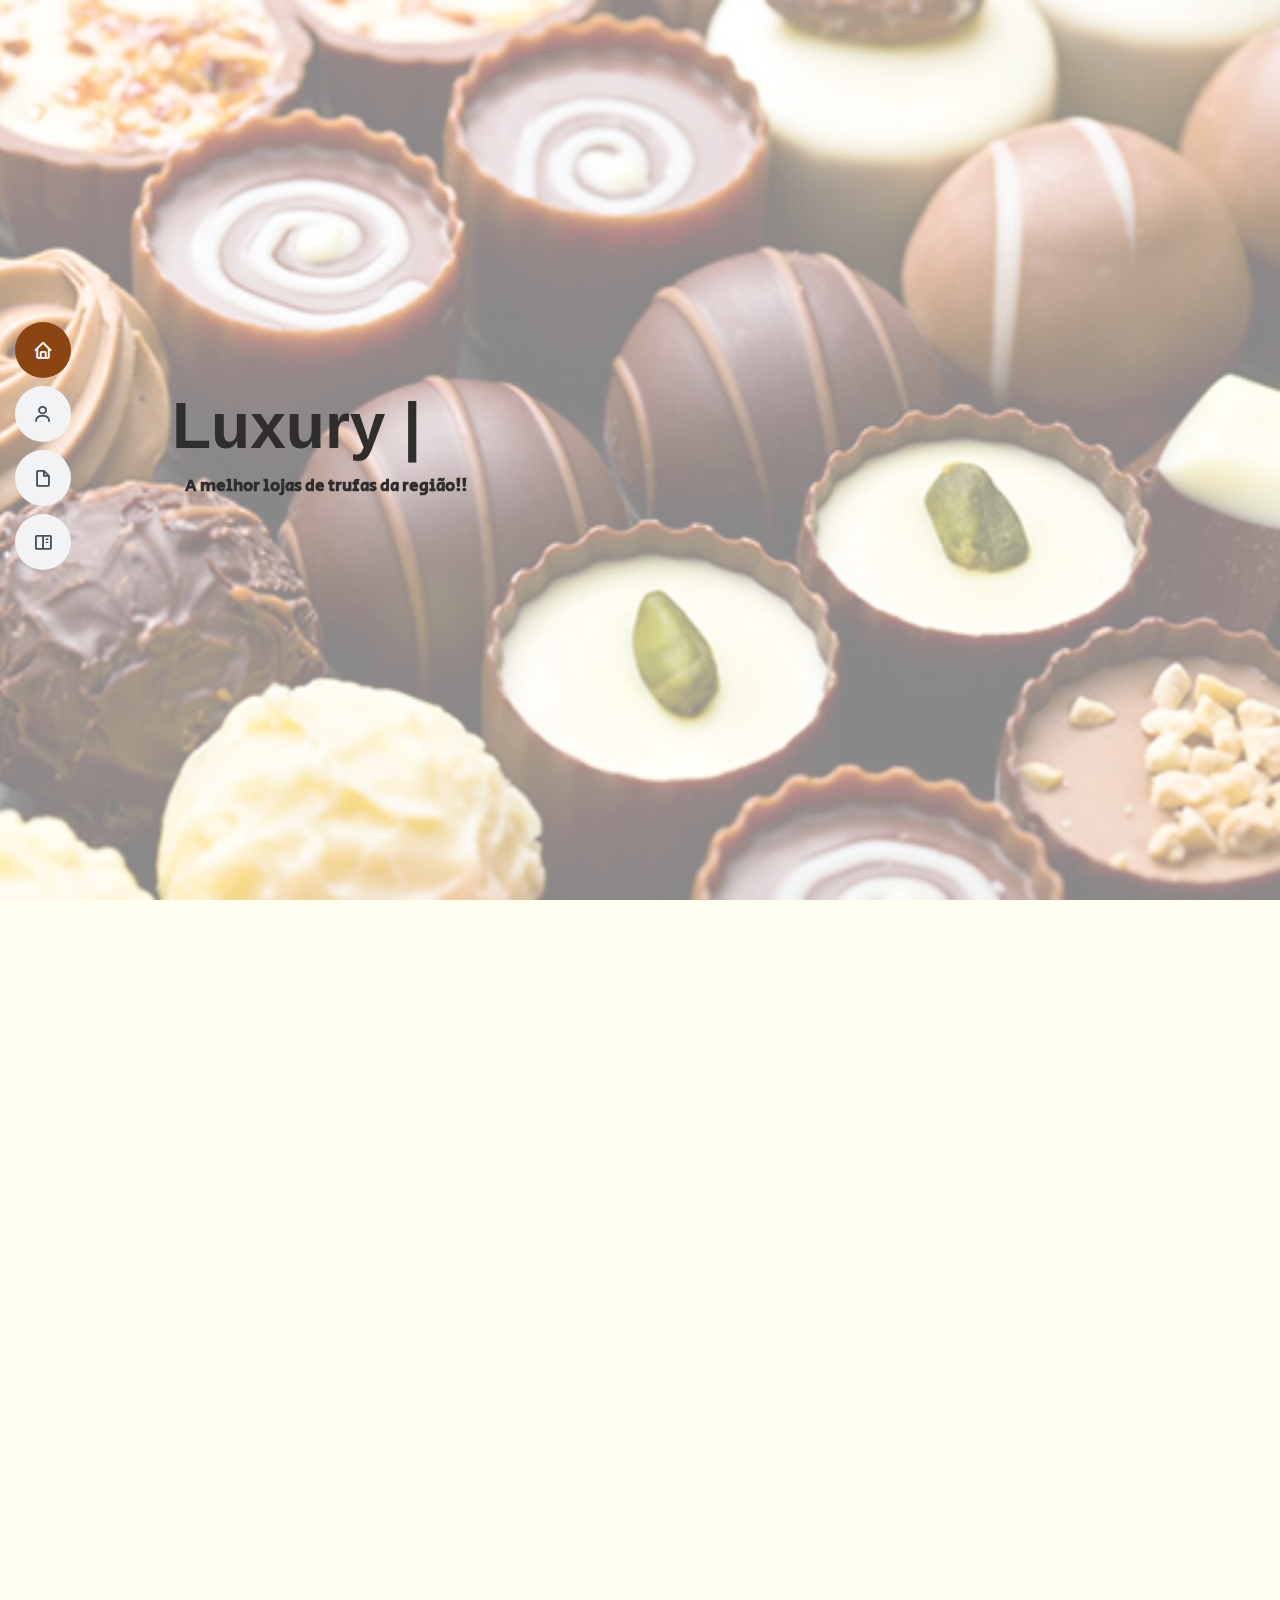
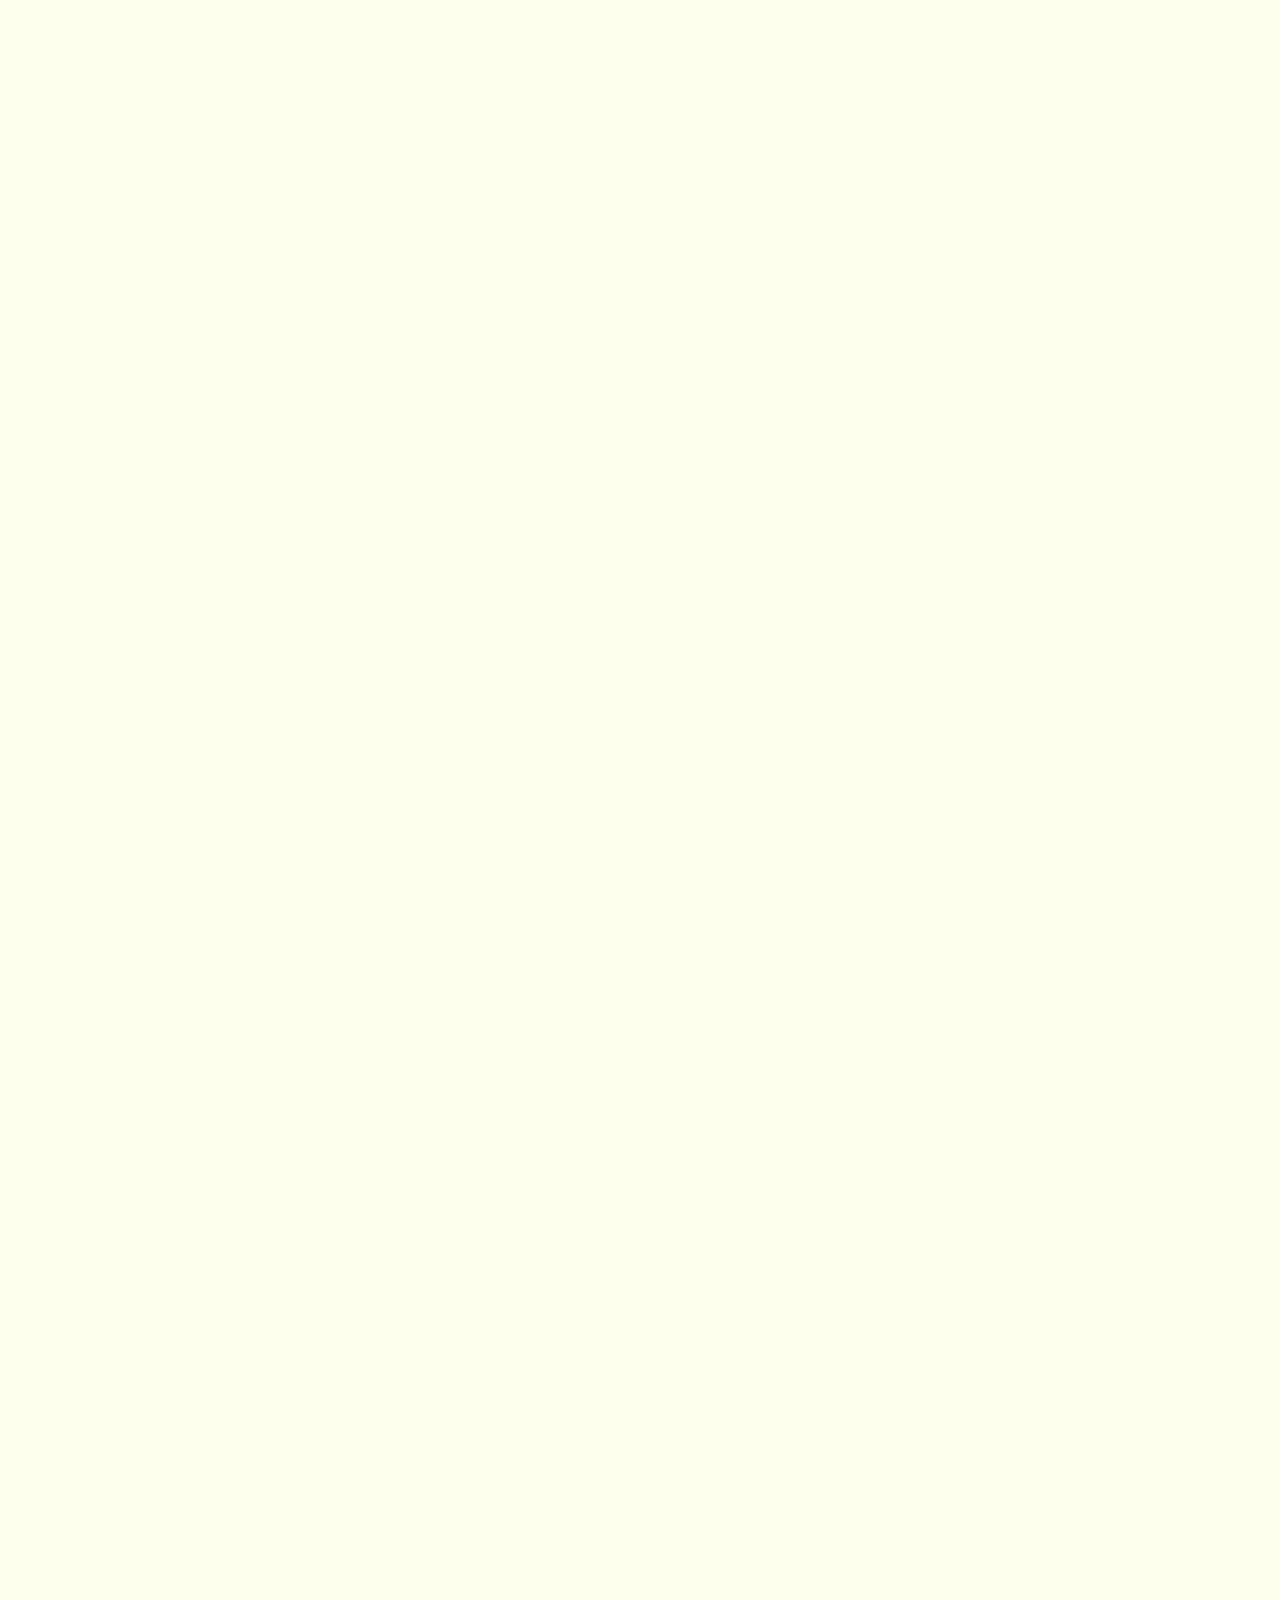
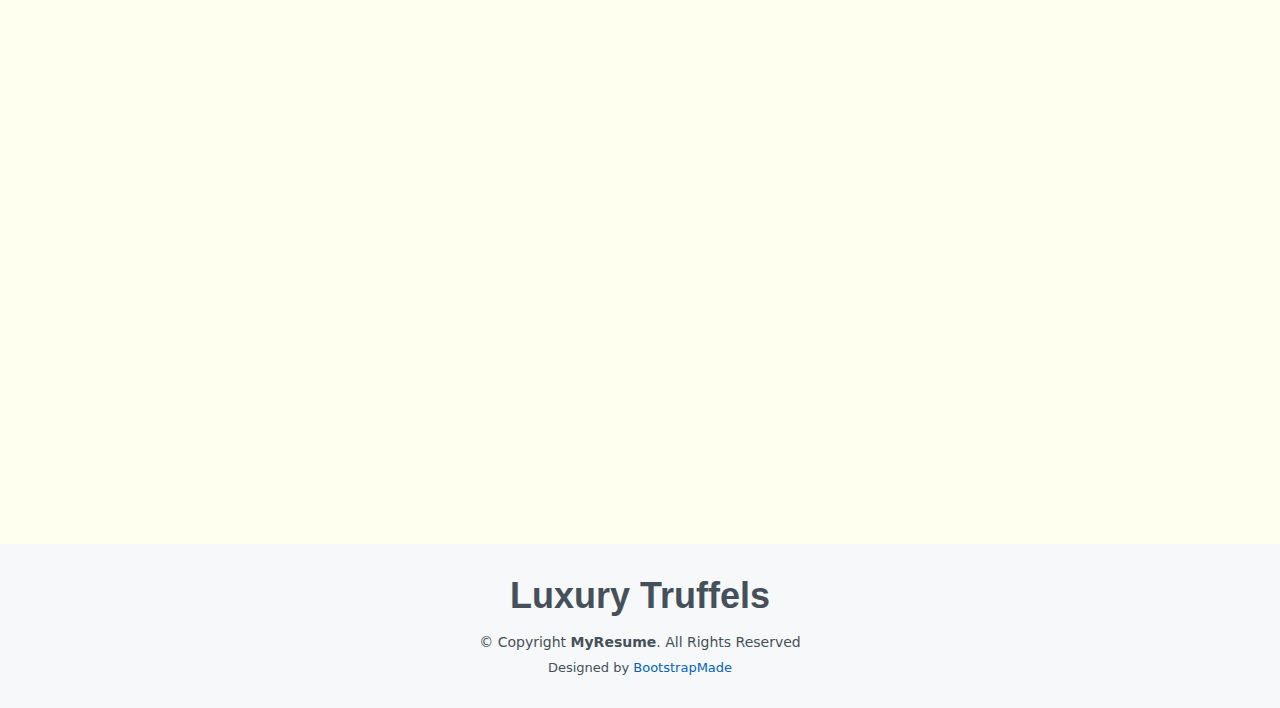
<file: index.html>
<!DOCTYPE html>
<html lang="en">

<head>
  <meta charset="utf-8">
  <meta content="width=device-width, initial-scale=1.0" name="viewport">

  <title>MyResume Bootstrap Template - Index</title>
  <meta content="" name="description">
  <meta content="" name="keywords">

  <!-- Favicons -->
  <link href="assets/img/favicon.png" rel="icon">
  <link href="assets/img/apple-touch-icon.png" rel="apple-touch-icon">

  <!-- Google Fonts -->
  <link href="https://fonts.googleapis.com/css2?family=Secular+One&display=swap" rel="stylesheet">
  <link href="https://fonts.googleapis.com/css2?family=Noto+Sans&display=swap" rel="stylesheet">
  <!-- Vendor CSS Files -->
  <link href="assets/vendor/aos/aos.css" rel="stylesheet">
  <link href="assets/vendor/bootstrap/css/bootstrap.min.css" rel="stylesheet">
  <link href="assets/vendor/bootstrap-icons/bootstrap-icons.css" rel="stylesheet">
  <link href="assets/vendor/boxicons/css/boxicons.min.css" rel="stylesheet">
  <link href="assets/vendor/glightbox/css/glightbox.min.css" rel="stylesheet">
  <link href="assets/vendor/swiper/swiper-bundle.min.css" rel="stylesheet">

  <!-- Template Main CSS File -->
  <link href="assets/css/style.css" rel="stylesheet">
  
  

  <!-- =======================================================
  * Template Name: MyResume - v4.9.2
  * Template URL: https://bootstrapmade.com/free-html-bootstrap-template-my-resume/
  * Author: BootstrapMade.com
  * License: https://bootstrapmade.com/license/
  ======================================================== -->
</head>

<body>

  <!-- ======= Mobile nav toggle button ======= -->
  <!-- <button type="button" class="mobile-nav-toggle d-xl-none"><i class="bi bi-list mobile-nav-toggle"></i></button> -->
  <i class="bi bi-list mobile-nav-toggle d-lg-none"></i>
  <!-- ======= Header ======= -->
  
  <header id="header" class="d-flex flex-column justify-content-center">

    <nav id="navbar" class="navbar nav-menu">
      <ul>
        <li><a href="#hero" class="nav-link scrollto active"><i class="bx bx-home"></i> <span>Menu</span></a></li>
        <li><a href="#about" class="nav-link scrollto"><i class="bx bx-user"></i> <span>Objetivos</span></a></li>
        <li><a href="#resume" class="nav-link scrollto active"><i class="bx bx-file-blank"></i> <span>Metodológia</span></a></li>
        <li><a href="#portfolio" class="nav-link scrollto"><i class="bx bx-book-content"></i> <span>Portfolio</span></a></li>
       
      </ul>
    </nav><!-- .nav-menu -->

  </header><!-- End Header -->

  <!-- ======= Hero Section ======= -->
  <section id="hero" class="d-flex flex-column justify-content-center">
    <div class="container" data-aos="zoom-in" data-aos-delay="100">
      <h1><span class="typed" data-typed-items="Luxury Truffels🍫"></span></h1>
      <p>A melhor lojas de trufas da região!!<span class="typed" data-typed-items="Web Designer e Desenvolvedor"></span></p>
    </div>
  </section><!-- End Hero -->

  <main id="main">

    <!-- ======= About Section ======= -->
    <section id="about" class="about">
      <div class="container" data-aos="fade-up">

        <div class="section-title">
          <h2>Objetivos</h2>
          <p>Nosso objetivo é criar trufas únicas e diferenciadas, oferecendo uma experiência indulgente para aqueles que seguem uma dieta saudável. Utilizamos ingredientes naturais de alta qualidade, sem aditivos artificiais, garantindo um produto autêntico. Cada trufa é cuidadosamente elaborada, equilibrando sabores intensos e texturas irresistíveis. Temos opções variadas, como trufas veganas, sem glúten e sem lactose, para atender diferentes necessidades alimentares. Acreditamos que é possível desfrutar de doces de forma consciente e prazerosa, sem comprometer a saúde. Valorizamos a transparência em todo o processo de produção e buscamos aprimorar nossas práticas para o bem-estar do consumidor e do meio ambiente. Nossa missão é tornar o consumo de trufas um complemento perfeito para uma alimentação equilibrada, proporcionando satisfação em cada mordida. Ao escolher nossas trufas, você apoia uma empresa comprometida com saúde e prazer gastronômico. Experimente nossas trufas naturais e descubra como conciliar sua dieta com indulgência, sem abrir mão de seus objetivos nutricionais. Garantimos satisfação em cada pedacinho. Estamos dispostos a resolver o problema dos conservantes nas trufas, normalmente usam recheios prontos para rechear ou usam barras de chocolates com mais açúcar do que cacau para fazer a casca da trufa e por conta disso pode prejudicar a saúde das pessoas.</p>
        </div>
        <figure>
          <img class="direita" src="assets/img/amirali-mirhashemian-V8Bc1BhXGvE-unsplash.jpg" alt="">
        </figure>

        <div class="row">
            <h3>Problemas que queremos resolver</h3>
            <p>
              Estamos comprometidos em resolver o problema dos conservantes nas trufas e garantir a saúde das pessoas. Evitamos o uso de recheios prontos e barras de chocolate com alto teor de açúcar. Fabricamos manualmente as trufas para compreender o processo, evoluindo gradualmente para a produção por máquinas. Investimos em tecnologias avançadas e equipamentos eficientes para alcançar uma produção totalmente automatizada. Nosso objetivo é oferecer trufas saudáveis e livres de conservantes prejudiciais, buscando constantemente excelência e inovação.
            </p>
          
        </div>

      </div>
    </section><!-- End About Section -->

    <!-- ======= Facts Section ======= -->
    
     <!-- ======= Resume Section ======= -->
     <section id="resume" class="resume">
      <div class="container" data-aos="fade-up">
        <div class="section-title">
          <h2>Metodologia</h2>
          <p>A nossa abordagem metodológica consiste em iniciar a fabricação manual e progredir gradualmente para a produção automatizada. Aqui abaixo estão os nossos tópicos metodológicos:</p>
          <br>
          <p> • Fabricação manual: A metodologia começa com a fabricação manual dos produtos, com o objetivo de compreender o processo em detalhes.</p>
          <br>
          <p> • Evolução gradual para a produção por máquinas: Com base na fabricação manual, a empresa avança gradualmente para a produção por máquinas, buscando aumentar a eficiência e a escala.</p>
          <br>
          <p> • Implementação de melhorias e automações: Com a acumulação de experiência e conhecimento, a empresa implementa melhorias e automações em seu fluxo de trabalho.</p>
          <br>
          <p> • Investimento em tecnologias avançadas e equipamentos eficientes: A empresa busca investir em tecnologias avançadas e equipamentos eficientes para alcançar um nível de produção totalmente automatizado.</p>
          <br>
          <p> • Aprendizado contínuo, ajustes de processo e otimização: A abordagem progressiva da metodologia permite o aprendizado contínuo, ajustes de processo e otimização para melhorar a eficiência e a qualidade.</p>
          <br>
          <p> • Familiarização da equipe com todas as etapas: A empresa assegura que sua equipe esteja familiarizada com todas as etapas do processo, facilitando transições suaves durante a evolução para a produção automatizada.</p>
          <br>
          <p> • Atendimento a uma demanda maior e garantia de produtos consistentes: Ao atingir a produção automatizada, a empresa poderá atender a uma demanda maior e garantir a consistência dos produtos.</p>
          <br>
          <p> • Busca constante de excelência e inovação: A metodologia é impulsionada pela busca constante de excelência e inovação, permitindo que a empresa evolua e se mantenha competitiva.</p>
    </section><!-- End Skills Section -->
    <!-- ======= Portfolio Section ======= -->
    <section id="portfolio" class="portfolio section-bg">
      <div class="container" data-aos="fade-up">

        <div class="section-title">
          <h2>Trufas</h2>
          <p>Neste portfolio abaixo consiste as 6 trufas que vendemos na nossa empresa, dentro de cada um á maneira de como ele foi produzido</p>
        </div>
        <br>

        

        <div class="row portfolio-container" data-aos="fade-up" data-aos-delay="200">

          <div class="col-lg-4 col-md-6 portfolio-item filter-app">
            <div class="portfolio-wrap">
              <img src="assets/img/branco.jpg" class="img-fluid" alt="">
              <div class="portfolio-info">
                <h4>Choc. Branco</h4>
                
                <div class="portfolio-links">
                  <a href="assets/img/branco.jpg" data-gallery="portfolioGallery" class="portfolio-lightbox" title="App 1"><i class="bx bx-plus"></i></a>
                  <a href="figma-portifolio.html" class="portfolio-details-lightbox" data-glightbox="type: external" title="Portfolio Details"><i class="bx bx-link"></i></a>
                </div>
              </div>
            </div>
          </div>

          <div class="col-lg-4 col-md-6 portfolio-item filter-web">
            <div class="portfolio-wrap">
              <img src="assets/img/coco.jpg" class="img-fluid" alt="">
              <div class="portfolio-info">
                <h4>Coco</h4>
                
                <div class="portfolio-links">
                  <a href="assets/img/coco.jpg" data-gallery="portfolioGallery" class="portfolio-lightbox" title="Web 3"><i class="bx bx-plus"></i></a>
                  <a href="portfolio-details.html" class="portfolio-details-lightbox" data-glightbox="type: external" title="Portfolio Details"><i class="bx bx-link"></i></a>
                </div>
              </div>
            </div>
          </div>
          <div class="col-lg-4 col-md-6 portfolio-item filter-app">
            <div class="portfolio-wrap">
              <img src="assets/img/leite.jpg" class="img-fluid" alt="">
              <div class="portfolio-info">
                <h4>L. Condensado</h4>
               
                <div class="portfolio-links">
                  <a href="assets/img/leite.jpg" data-gallery="portfolioGallery" class="portfolio-lightbox" title="App 2"><i class="bx bx-plus"></i></a>
                  <a href="portifolio2.html" class="portfolio-details-lightbox" data-glightbox="type: external" title="Portfolio Details"><i class="bx bx-link"></i></a>
                </div>
              </div>
            </div>
          </div>

          <div class="col-lg-4 col-md-6 portfolio-item filter-card">
            <div class="portfolio-wrap">
              <img src="assets/img/laranja.jpg" class="img-fluid" alt="">
              <div class="portfolio-info">
                <h4>Laranja</h4>
               
                <div class="portfolio-links">
                  <a href="assets/img/laranja.jpg" data-gallery="portfolioGallery" class="portfolio-lightbox" title="Card 2"><i class="bx bx-plus"></i></a>
                  <a href="portifolio3.html" class="portfolio-details-lightbox" data-glightbox="type: external" title="Portfolio Details"><i class="bx bx-link"></i></a>
                </div>
              </div>
            </div>
          </div>

          <div class="col-lg-4 col-md-6 portfolio-item filter-web">
            <div class="portfolio-wrap">
              <img src="assets/img/morango.jpg" class="img-fluid" alt="">
              <div class="portfolio-info">
                <h4>Morango</h4>
               
                <div class="portfolio-links">
                  <a href="assets/img/morango.jpg" data-gallery="portfolioGallery" class="portfolio-lightbox" title="Web 2"><i class="bx bx-plus"></i></a>
                  <a href="portifolio4.html" class="portfolio-details-lightbox" data-glightbox="type: external" title="Portfolio Details"><i class="bx bx-link"></i></a>
                </div>
              </div>
            </div>
          </div>
          <div class="col-lg-4 col-md-6 portfolio-item filter-card">
            <div class="portfolio-wrap">
              <img src="assets/img/R.jpg" class="img-fluid" alt="">
              <div class="portfolio-info">
                <h4>Maracujá</h4>
              
                <div class="portfolio-links">
                  <a href="assets/img/R.jpg" data-gallery="portfolioGallery" class="portfolio-lightbox" title="Card 1"><i class="bx bx-plus"></i></a>
                  <a href="portifolio5.html" class="portfolio-details-lightbox" data-glightbox="type: external" title="Portfolio Details"><i class="bx bx-link"></i></a>
                </div>
              </div>
            </div>
          </div>

      

          

        </div>

      </div>
    </section><!-- End Portfolio Section -->

    
    <!-- ======= Testimonials Section ======= -->
    
            </div><!-- End testimonial item -->

          </div>
          <div class="swiper-pagination"></div>
        </div>

      </div>
    </section><!-- End Testimonials Section -->

   

  </main><!-- End #main -->

  <!-- ======= Footer ======= -->
  <footer id="footer">
    <div class="container">
      <h3>Luxury Truffels</h3>
      
      <div class="copyright">
        &copy; Copyright <strong><span>MyResume</span></strong>. All Rights Reserved
      </div>
      <div class="credits">
        <!-- All the links in the footer should remain intact. -->
        <!-- You can delete the links only if you purchased the pro version. -->
        <!-- Licensing information: [license-url] -->
        <!-- Purchase the pro version with working PHP/AJAX contact form: https://bootstrapmade.com/free-html-bootstrap-template-my-resume/ -->
        Designed by <a href="https://bootstrapmade.com/">BootstrapMade</a>
      </div>
    </div>
  </footer><!-- End Footer -->

  <div id="preloader"></div>
  <a href="#" class="back-to-top d-flex align-items-center justify-content-center"><i class="bi bi-arrow-up-short"></i></a>

  <!-- Vendor JS Files -->
  <script src="assets/vendor/purecounter/purecounter_vanilla.js"></script>
  <script src="assets/vendor/aos/aos.js"></script>
  <script src="assets/vendor/bootstrap/js/bootstrap.bundle.min.js"></script>
  <script src="assets/vendor/glightbox/js/glightbox.min.js"></script>
  <script src="assets/vendor/isotope-layout/isotope.pkgd.min.js"></script>
  <script src="assets/vendor/swiper/swiper-bundle.min.js"></script>
  <script src="assets/vendor/typed.js/typed.min.js"></script>
  <script src="assets/vendor/waypoints/noframework.waypoints.js"></script>
  <script src="assets/vendor/php-email-form/validate.js"></script>

  <!-- Template Main JS File -->
  <script src="assets/js/main.js"></script>

</body>

</html>
</file>
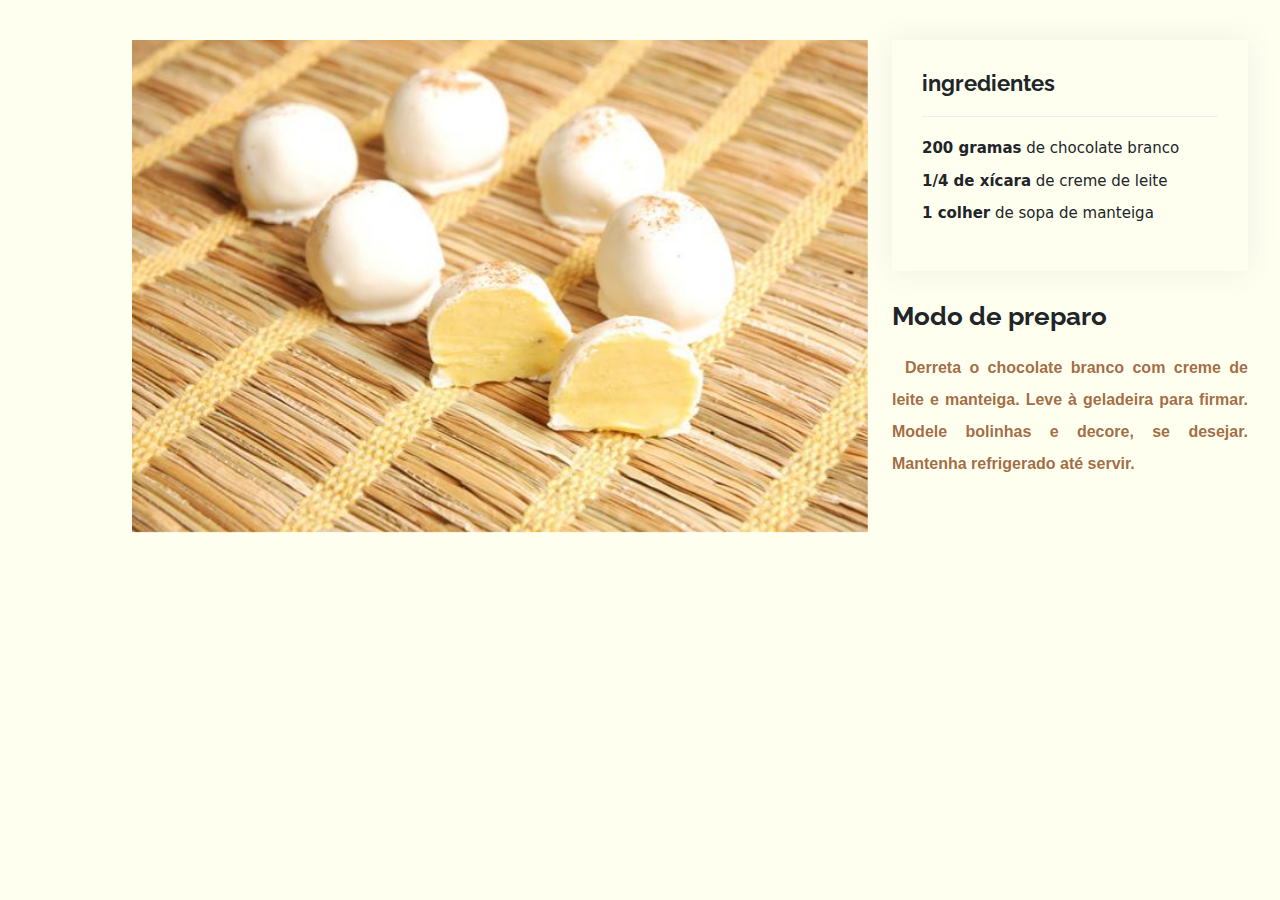
<file: figma-portifolio.html>
<!DOCTYPE html>
<html lang="en">

<head>
  <meta charset="utf-8">
  <meta content="width=device-width, initial-scale=1.0" name="viewport">

  <title>Portfolio Details - Personal Bootstrap Template</title>
  <meta content="" name="description">
  <meta content="" name="keywords">

  <!-- Favicons -->
  <link href="assets/img/favicon.png" rel="icon">
  <link href="assets/img/apple-touch-icon.png" rel="apple-touch-icon">

  <!-- Google Fonts -->
  <link href="https://fonts.googleapis.com/css?family=Open+Sans:300,300i,400,400i,600,600i,700,700i|Raleway:300,300i,400,400i,500,500i,600,600i,700,700i|Poppins:300,300i,400,400i,500,500i,600,600i,700,700i" rel="stylesheet">

  <!-- Vendor CSS Files -->
  <link href="assets/vendor/aos/aos.css" rel="stylesheet">
  <link href="assets/vendor/bootstrap/css/bootstrap.min.css" rel="stylesheet">
  <link href="assets/vendor/bootstrap-icons/bootstrap-icons.css" rel="stylesheet">
  <link href="assets/vendor/boxicons/css/boxicons.min.css" rel="stylesheet">
  <link href="assets/vendor/glightbox/css/glightbox.min.css" rel="stylesheet">
  <link href="assets/vendor/swiper/swiper-bundle.min.css" rel="stylesheet">

  <!-- Template Main CSS File -->
  <link href="assets/css/style.css" rel="stylesheet">

  <!-- =======================================================
  * Template Name: MyResume - v4.9.2
  * Template URL: https://bootstrapmade.com/free-html-bootstrap-template-my-resume/
  * Author: BootstrapMade.com
  * License: https://bootstrapmade.com/license/
  ======================================================== -->
</head>

<body>

  <main id="main">

    <!-- ======= Portfolio Details Section ======= -->
    <section id="portfolio-details" class="portfolio-details">
      <div class="container">

        <div class="row gy-4">

          <div class="col-lg-8">
            <div class="portfolio-details-slider swiper">
              <div class="swiper-wrapper align-items-center">

                <div class="swiper-slide">
                  <img src="assets/img/branco.jpg" alt="">
                </div>

              </div>
              <div class="swiper-pagination"></div>
            </div>
          </div>

          <div class="col-lg-4">
            <div class="portfolio-info">
              <h3>ingredientes</h3>
              <ul>
                <li><strong>200 gramas</strong> de chocolate branco</li>
                <li><strong>1/4 de xícara</strong> de creme de leite</li>
                <li><strong>1 colher</strong> de sopa de manteiga</li>
              </ul>
            </div>
            <div class="portfolio-description">
              <h2>Modo de preparo</h2>
              <p>
                Derreta o chocolate branco com creme de leite e manteiga. Leve à geladeira para firmar. Modele bolinhas e decore, se desejar. Mantenha refrigerado até servir.
              </p>
            </div>
          </div>

        </div>

      </div>
    </section><!-- End Portfolio Details Section -->

  </main><!-- End #main -->

  <div id="preloader"></div>
  <a href="#" class="back-to-top d-flex align-items-center justify-content-center"><i class="bi bi-arrow-up-short"></i></a>

  <!-- Vendor JS Files -->
  <script src="assets/vendor/purecounter/purecounter_vanilla.js"></script>
  <script src="assets/vendor/aos/aos.js"></script>
  <script src="assets/vendor/bootstrap/js/bootstrap.bundle.min.js"></script>
  <script src="assets/vendor/glightbox/js/glightbox.min.js"></script>
  <script src="assets/vendor/isotope-layout/isotope.pkgd.min.js"></script>
  <script src="assets/vendor/swiper/swiper-bundle.min.js"></script>
  <script src="assets/vendor/typed.js/typed.min.js"></script>
  <script src="assets/vendor/waypoints/noframework.waypoints.js"></script>
  <script src="assets/vendor/php-email-form/validate.js"></script>

  <!-- Template Main JS File -->
  <script src="assets/js/main.js"></script>

</body>

</html>
</file>
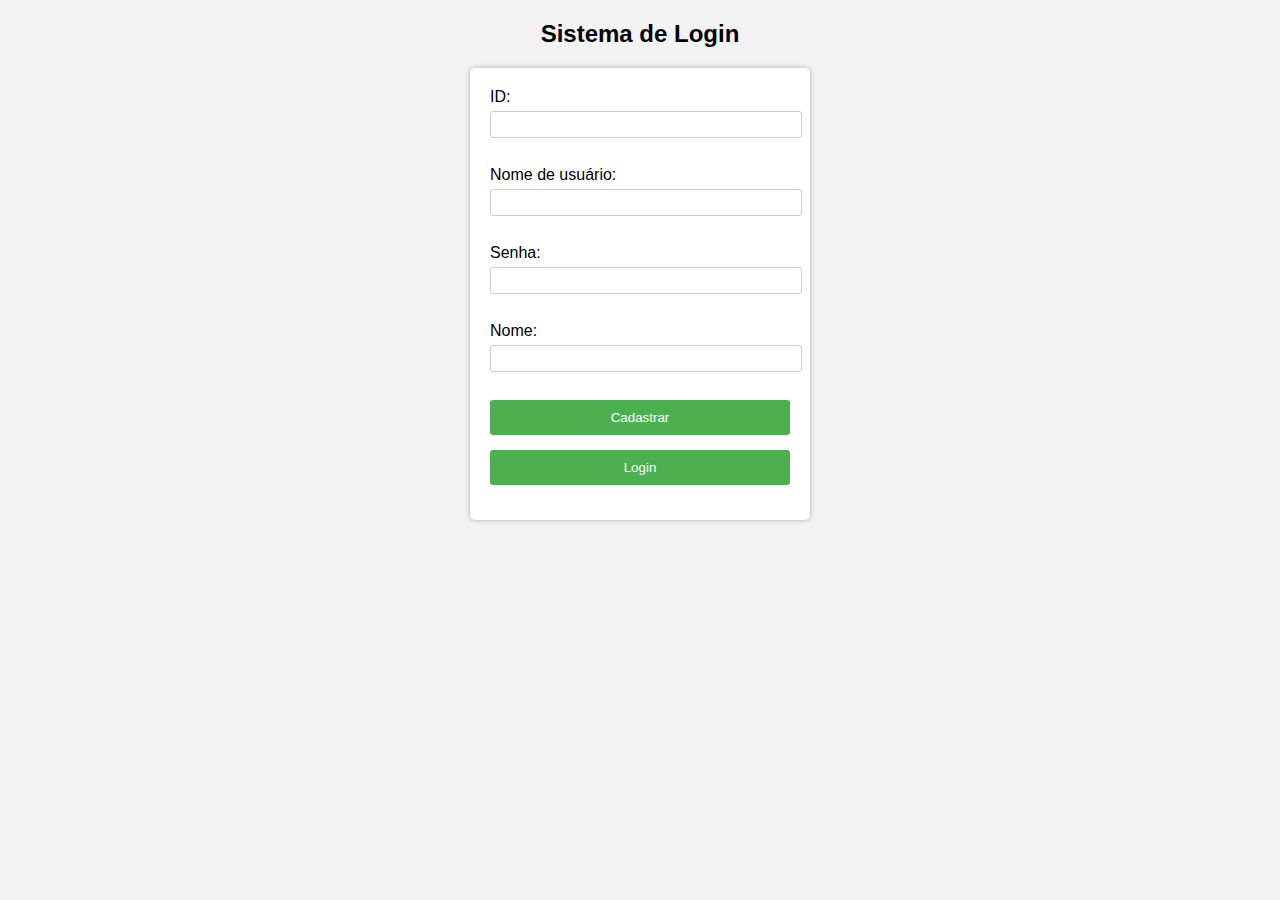
<file: login.html>
<!DOCTYPE html>
<html>
<head>
    <title>Sistema de Login</title>
    <script>
        // Função para realizar o login
        function login() {
            // Obtendo os valores digitados pelo usuário
            var username = document.getElementById("username").value;
            var password = document.getElementById("password").value;

            // Verificando se o usuário existe no LocalStorage
            var users = JSON.parse(localStorage.getItem("users"));
            if (users) {
                for (var i = 0; i < users.length; i++) {
                    if (users[i].login === username && users[i].senha === password) {
                        // Redirecionando para a página de sucesso
                        window.location.href = "index.html";
                        return;
                    }
                }
            }

            // Exibindo uma mensagem de erro
            alert("Login inválido! Verifique seu nome de usuário e senha.");
        }

        // Função para realizar o cadastro
        function cadastrar() {
            // Obtendo os valores digitados pelo usuário
            var id = document.getElementById("1234").value;
            var username = document.getElementById("luxury").value;
            var password = document.getElementById("1234").value;
            var name = document.getElementById("thiago").value;

            // Criando um objeto para o novo usuário
            var newUser = {
                id: id,
                login: username,
                senha: password,
                nome: name
            };

            // Verificando se já existe algum usuário no LocalStorage
            var users = JSON.parse(localStorage.getItem("users"));
            if (users) {
                // Adicionando o novo usuário à lista existente
                users.push(newUser);
                localStorage.setItem("users", JSON.stringify(users));
            } else {
                // Criando uma nova lista de usuários e adicionando o novo usuário
                var userList = [newUser];
                localStorage.setItem("users", JSON.stringify(userList));
            }

            // Exibindo uma mensagem de sucesso
            alert("Cadastro realizado com sucesso!");
        }
    </script>
</head>
<body>
    <h2>Sistema de Login</h2>
    <form>
        <label>ID:</label>
        <input type="text" id="id" required><br><br>
        
        <label>Nome de usuário:</label>
        <input type="text" id="username" required><br><br>
        
        <label>Senha:</label>
        <input type="password" id="password" required><br><br>
        
        <label>Nome:</label>
        <input type="text" id="name" required><br><br>
        
        <input type="button" value="Cadastrar" onclick="cadastrar()">
        <input type="button" value="Login" onclick="login()">
    </form>
    <style>
        body {
            font-family: Arial, sans-serif;
            background-color: #f2f2f2;
        }

        h2 {
            text-align: center;
        }

        form {
            width: 300px;
            margin: 0 auto;
            background-color: #fff;
            padding: 20px;
            border-radius: 5px;
            box-shadow: 0px 0px 5px rgba(0, 0, 0, 0.3);
        }

        label {
            display: block;
            margin-bottom: 5px;
        }

        input[type="text"],
        input[type="password"] {
            width: 100%;
            padding: 5px;
            margin-bottom: 10px;
            border-radius: 3px;
            border: 1px solid #ccc;
        }

        input[type="button"] {
            width: 100%;
            padding: 10px;
            background-color: #4CAF50;
            color: #fff;
            border: none;
            border-radius: 3px;
            cursor: pointer;
            margin-bottom: 5%;
        }

        input[type="button"]:hover {
            background-color: #45a049;
        }

        .error-message {
            color: red;
            margin-top: 10px;
        }
    </style>
</body>
</html>
</file>
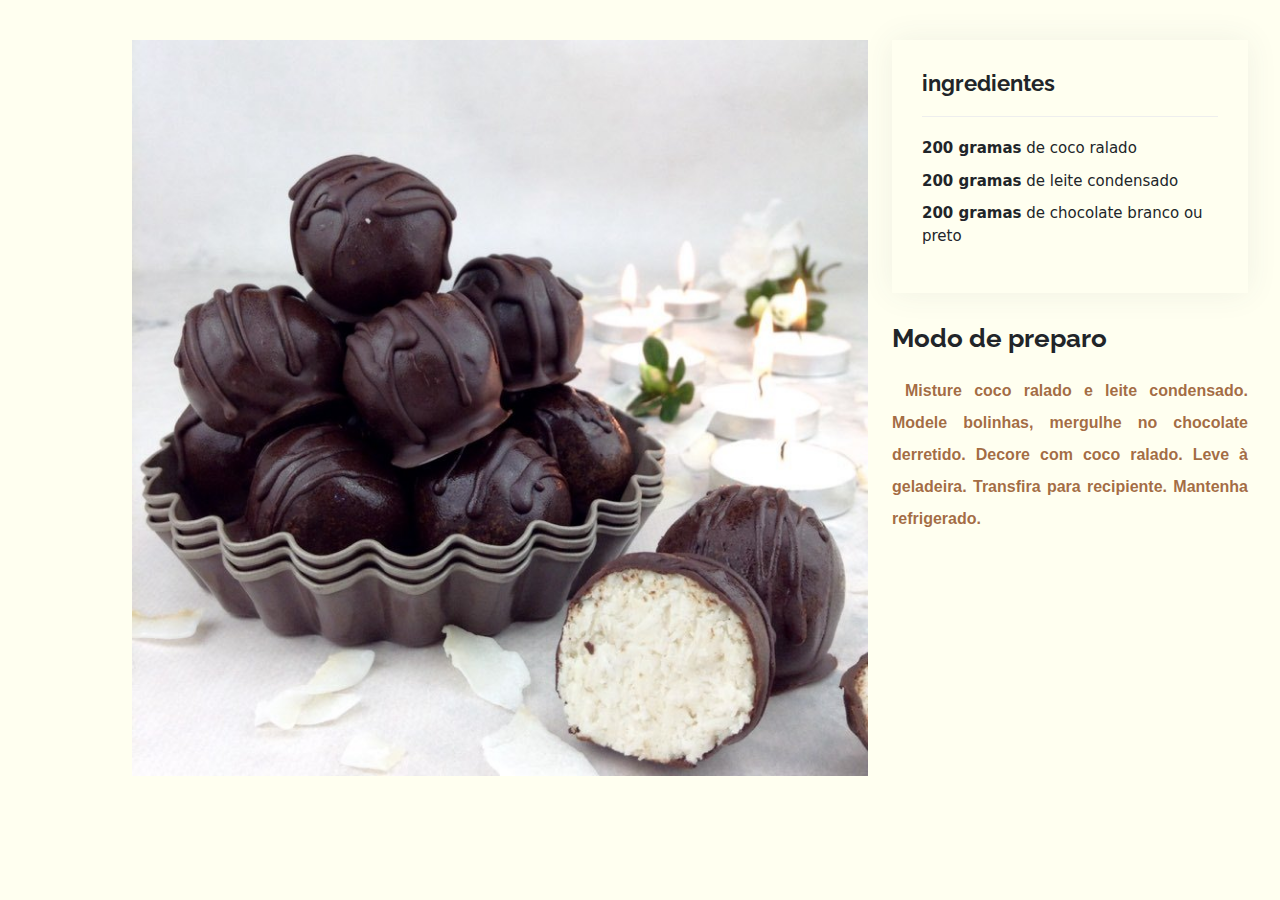
<file: portfolio-details.html>
<!DOCTYPE html>
<html lang="en">

<head>
  <meta charset="utf-8">
  <meta content="width=device-width, initial-scale=1.0" name="viewport">

  <title>Portfolio Details - Personal Bootstrap Template</title>
  <meta content="" name="description">
  <meta content="" name="keywords">

  <!-- Favicons -->
  <link href="assets/img/favicon.png" rel="icon">
  <link href="assets/img/apple-touch-icon.png" rel="apple-touch-icon">

  <!-- Google Fonts -->
  <link href="https://fonts.googleapis.com/css?family=Open+Sans:300,300i,400,400i,600,600i,700,700i|Raleway:300,300i,400,400i,500,500i,600,600i,700,700i|Poppins:300,300i,400,400i,500,500i,600,600i,700,700i" rel="stylesheet">

  <!-- Vendor CSS Files -->
  <link href="assets/vendor/aos/aos.css" rel="stylesheet">
  <link href="assets/vendor/bootstrap/css/bootstrap.min.css" rel="stylesheet">
  <link href="assets/vendor/bootstrap-icons/bootstrap-icons.css" rel="stylesheet">
  <link href="assets/vendor/boxicons/css/boxicons.min.css" rel="stylesheet">
  <link href="assets/vendor/glightbox/css/glightbox.min.css" rel="stylesheet">
  <link href="assets/vendor/swiper/swiper-bundle.min.css" rel="stylesheet">

  <!-- Template Main CSS File -->
  <link href="assets/css/style.css" rel="stylesheet">

  <!-- =======================================================
  * Template Name: MyResume - v4.9.2
  * Template URL: https://bootstrapmade.com/free-html-bootstrap-template-my-resume/
  * Author: BootstrapMade.com
  * License: https://bootstrapmade.com/license/
  ======================================================== -->
</head>

<body>

  <main id="main">

    <!-- ======= Portfolio Details Section ======= -->
    <section id="portfolio-details" class="portfolio-details">
      <div class="container">

        <div class="row gy-4">

          <div class="col-lg-8">
            <div class="portfolio-details-slider swiper">
              <div class="swiper-wrapper align-items-center">

                <div class="swiper-slide">
                  <img src="assets/img/coco.jpg" alt="">
                </div>

              </div>
              <div class="swiper-pagination"></div>
            </div>
          </div>

          <div class="col-lg-4">
            <div class="portfolio-info">
              <h3>ingredientes</h3>
              <ul>
                <li><strong>200 gramas</strong> de coco ralado</li>
                <li><strong>200 gramas</strong> de leite condensado</li>
                <li><strong>200 gramas</strong> de chocolate branco ou preto</li>
              </ul>
            </div>
            <div class="portfolio-description">
              <h2>Modo de preparo</h2>
                <p>Misture coco ralado e leite condensado. Modele bolinhas, mergulhe no chocolate derretido. Decore com coco ralado. Leve à geladeira. Transfira para recipiente. Mantenha refrigerado.</p>
                
              
            </div>
          </div>

        </div>

      </div>
    </section><!-- End Portfolio Details Section -->

  </main><!-- End #main -->

  <div id="preloader"></div>
  <a href="#" class="back-to-top d-flex align-items-center justify-content-center"><i class="bi bi-arrow-up-short"></i></a>

  <!-- Vendor JS Files -->
  <script src="assets/vendor/purecounter/purecounter_vanilla.js"></script>
  <script src="assets/vendor/aos/aos.js"></script>
  <script src="assets/vendor/bootstrap/js/bootstrap.bundle.min.js"></script>
  <script src="assets/vendor/glightbox/js/glightbox.min.js"></script>
  <script src="assets/vendor/isotope-layout/isotope.pkgd.min.js"></script>
  <script src="assets/vendor/swiper/swiper-bundle.min.js"></script>
  <script src="assets/vendor/typed.js/typed.min.js"></script>
  <script src="assets/vendor/waypoints/noframework.waypoints.js"></script>
  <script src="assets/vendor/php-email-form/validate.js"></script>

  <!-- Template Main JS File -->
  <script src="assets/js/main.js"></script>

</body>

</html>
</file>
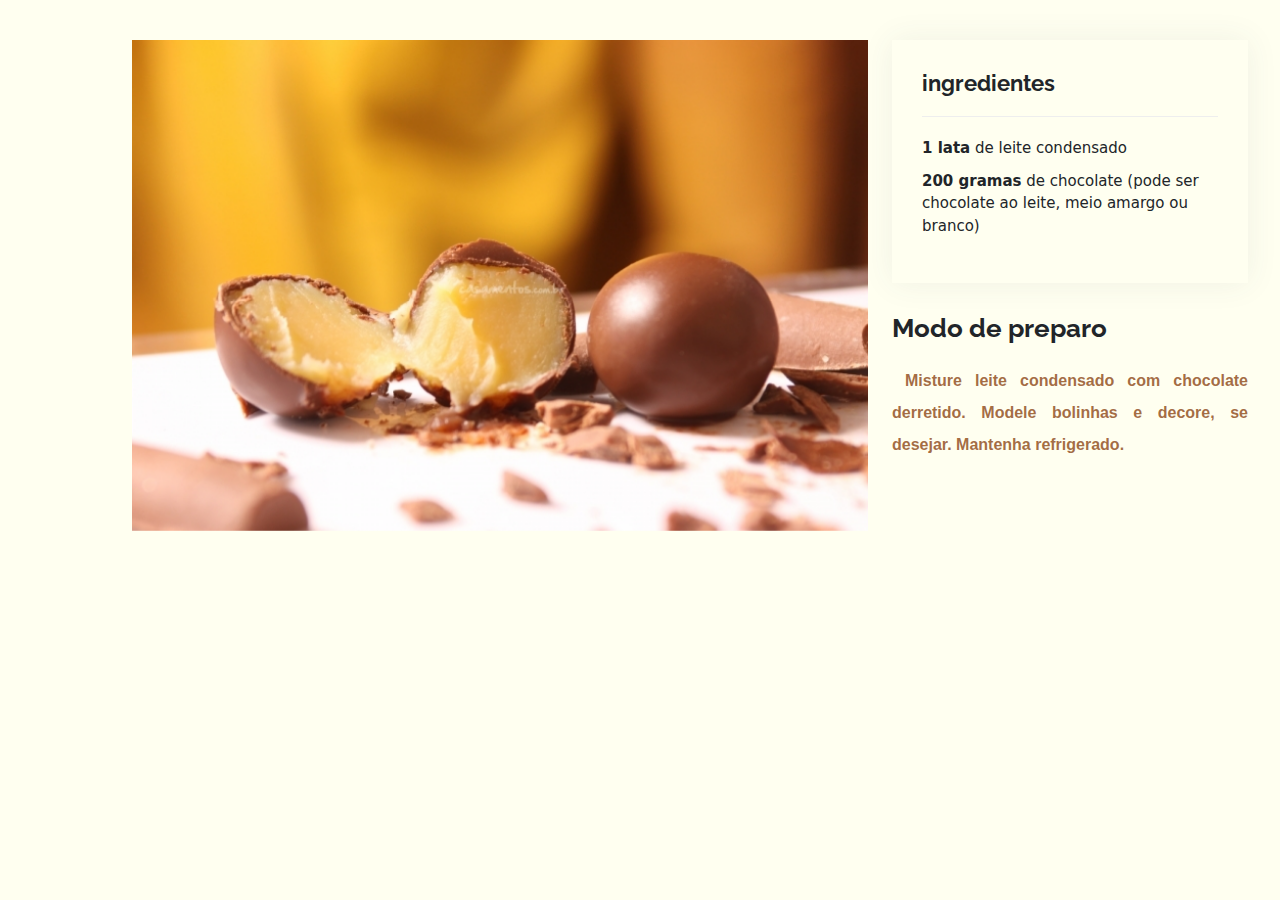
<file: portifolio2.html>
<!DOCTYPE html>
<html lang="en">

<head>
  <meta charset="utf-8">
  <meta content="width=device-width, initial-scale=1.0" name="viewport">

  <title>Portfolio Details - Personal Bootstrap Template</title>
  <meta content="" name="description">
  <meta content="" name="keywords">

  <!-- Favicons -->
  <link href="assets/img/favicon.png" rel="icon">
  <link href="assets/img/apple-touch-icon.png" rel="apple-touch-icon">

  <!-- Google Fonts -->
  <link href="https://fonts.googleapis.com/css?family=Open+Sans:300,300i,400,400i,600,600i,700,700i|Raleway:300,300i,400,400i,500,500i,600,600i,700,700i|Poppins:300,300i,400,400i,500,500i,600,600i,700,700i" rel="stylesheet">

  <!-- Vendor CSS Files -->
  <link href="assets/vendor/aos/aos.css" rel="stylesheet">
  <link href="assets/vendor/bootstrap/css/bootstrap.min.css" rel="stylesheet">
  <link href="assets/vendor/bootstrap-icons/bootstrap-icons.css" rel="stylesheet">
  <link href="assets/vendor/boxicons/css/boxicons.min.css" rel="stylesheet">
  <link href="assets/vendor/glightbox/css/glightbox.min.css" rel="stylesheet">
  <link href="assets/vendor/swiper/swiper-bundle.min.css" rel="stylesheet">

  <!-- Template Main CSS File -->
  <link href="assets/css/style.css" rel="stylesheet">

  <!-- =======================================================
  * Template Name: MyResume - v4.9.2
  * Template URL: https://bootstrapmade.com/free-html-bootstrap-template-my-resume/
  * Author: BootstrapMade.com
  * License: https://bootstrapmade.com/license/
  ======================================================== -->
</head>

<body>

  <main id="main">

    <!-- ======= Portfolio Details Section ======= -->
    <section id="portfolio-details" class="portfolio-details">
      <div class="container">

        <div class="row gy-4">

          <div class="col-lg-8">
            <div class="portfolio-details-slider swiper">
              <div class="swiper-wrapper align-items-center">

                <div class="swiper-slide">
                  <img src="assets/img/leite.jpg" alt="">
                </div>

              </div>
              <div class="swiper-pagination"></div>
            </div>
          </div>

          <div class="col-lg-4">
            <div class="portfolio-info">
              <h3>ingredientes</h3>
              <ul>
                <li><strong>1 lata</strong> de leite condensado</li>
                <li><strong>200 gramas</strong> de chocolate (pode ser chocolate ao leite, meio amargo ou branco)</li>
              </ul>
            </div>
            <div class="portfolio-description">
              <h2>Modo de preparo</h2>
              <p>
                Misture leite condensado com chocolate derretido. Modele bolinhas e decore, se desejar. Mantenha refrigerado.
              </p>
            </div>
          </div>

        </div>

      </div>
    </section><!-- End Portfolio Details Section -->

  </main><!-- End #main -->

  <div id="preloader"></div>
  <a href="#" class="back-to-top d-flex align-items-center justify-content-center"><i class="bi bi-arrow-up-short"></i></a>

  <!-- Vendor JS Files -->
  <script src="assets/vendor/purecounter/purecounter_vanilla.js"></script>
  <script src="assets/vendor/aos/aos.js"></script>
  <script src="assets/vendor/bootstrap/js/bootstrap.bundle.min.js"></script>
  <script src="assets/vendor/glightbox/js/glightbox.min.js"></script>
  <script src="assets/vendor/isotope-layout/isotope.pkgd.min.js"></script>
  <script src="assets/vendor/swiper/swiper-bundle.min.js"></script>
  <script src="assets/vendor/typed.js/typed.min.js"></script>
  <script src="assets/vendor/waypoints/noframework.waypoints.js"></script>
  <script src="assets/vendor/php-email-form/validate.js"></script>

  <!-- Template Main JS File -->
  <script src="assets/js/main.js"></script>

</body>

</html>
</file>
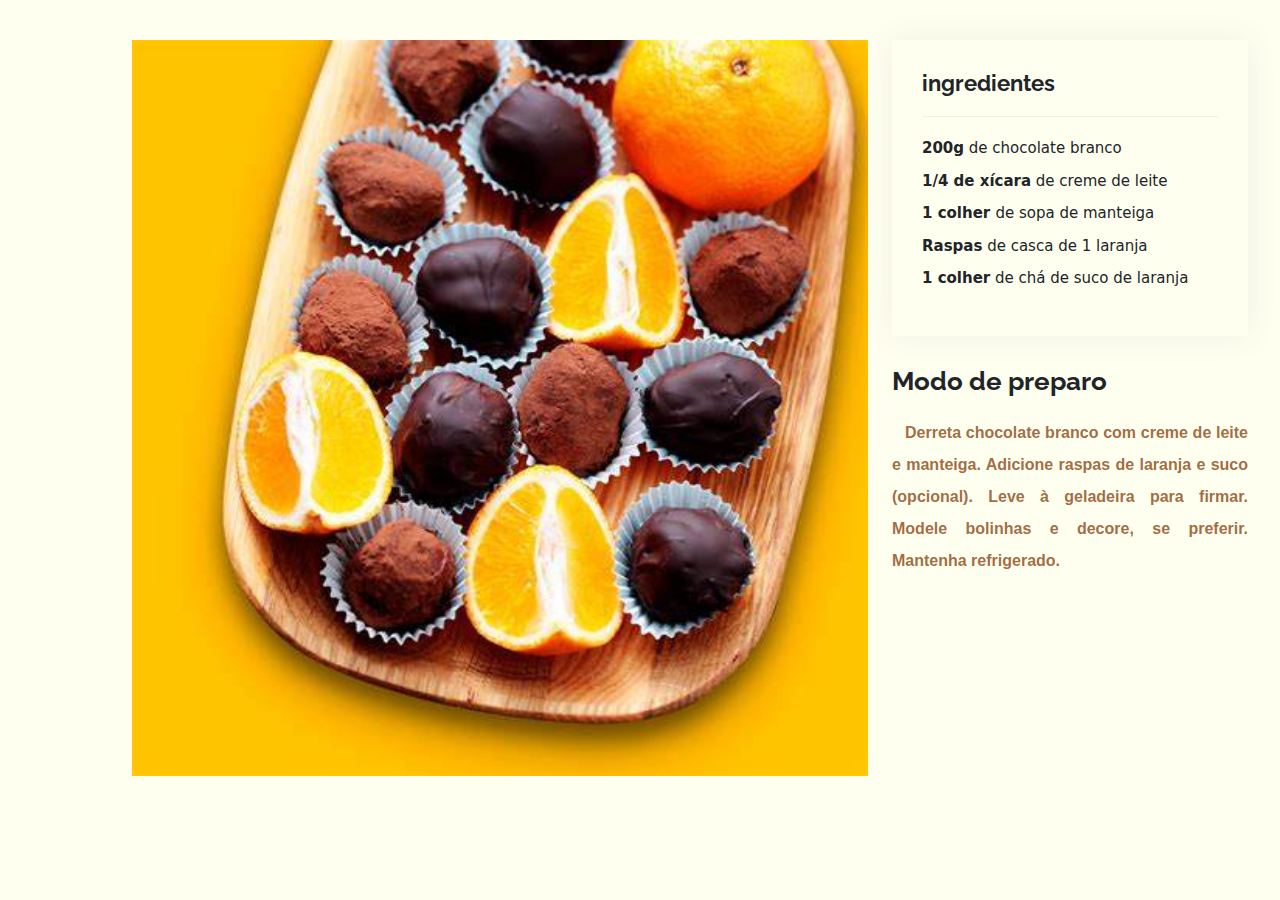
<file: portifolio3.html>
<!DOCTYPE html>
<html lang="en">

<head>
  <meta charset="utf-8">
  <meta content="width=device-width, initial-scale=1.0" name="viewport">

  <title>Portfolio Details - Personal Bootstrap Template</title>
  <meta content="" name="description">
  <meta content="" name="keywords">

  <!-- Favicons -->
  <link href="assets/img/favicon.png" rel="icon">
  <link href="assets/img/apple-touch-icon.png" rel="apple-touch-icon">

  <!-- Google Fonts -->
  <link href="https://fonts.googleapis.com/css?family=Open+Sans:300,300i,400,400i,600,600i,700,700i|Raleway:300,300i,400,400i,500,500i,600,600i,700,700i|Poppins:300,300i,400,400i,500,500i,600,600i,700,700i" rel="stylesheet">

  <!-- Vendor CSS Files -->
  <link href="assets/vendor/aos/aos.css" rel="stylesheet">
  <link href="assets/vendor/bootstrap/css/bootstrap.min.css" rel="stylesheet">
  <link href="assets/vendor/bootstrap-icons/bootstrap-icons.css" rel="stylesheet">
  <link href="assets/vendor/boxicons/css/boxicons.min.css" rel="stylesheet">
  <link href="assets/vendor/glightbox/css/glightbox.min.css" rel="stylesheet">
  <link href="assets/vendor/swiper/swiper-bundle.min.css" rel="stylesheet">

  <!-- Template Main CSS File -->
  <link href="assets/css/style.css" rel="stylesheet">

  <!-- =======================================================
  * Template Name: MyResume - v4.9.2
  * Template URL: https://bootstrapmade.com/free-html-bootstrap-template-my-resume/
  * Author: BootstrapMade.com
  * License: https://bootstrapmade.com/license/
  ======================================================== -->
</head>

<body>

  <main id="main">

    <!-- ======= Portfolio Details Section ======= -->
    <section id="portfolio-details" class="portfolio-details">
      <div class="container">

        <div class="row gy-4">

          <div class="col-lg-8">
            <div class="portfolio-details-slider swiper">
              <div class="swiper-wrapper align-items-center">

                <div class="swiper-slide">
                  <img src="assets/img/laranja.jpg" alt="">
                </div>

              </div>
              <div class="swiper-pagination"></div>
            </div>
          </div>

          <div class="col-lg-4">
            <div class="portfolio-info">
              <h3>ingredientes</h3>
              <ul>
                <li><strong>200g</strong> de chocolate branco</li>
                <li><strong>1/4 de xícara</strong> de creme de leite</li>
                <li><strong>1 colher </strong> de sopa de manteiga</li>
                <li><strong>Raspas</strong> de casca de 1 laranja</li>
                <li><strong>1 colher</strong>  de chá de suco de laranja </li>
            </div>
            <div class="portfolio-description">
              <h2>Modo de preparo</h2>
              <p>
                Derreta chocolate branco com creme de leite e manteiga. Adicione raspas de laranja e suco (opcional). Leve à geladeira para firmar. Modele bolinhas e decore, se preferir. Mantenha refrigerado.
              </p>
            </div>
          </div>

        </div>

      </div>
    </section><!-- End Portfolio Details Section -->

  </main><!-- End #main -->

  <div id="preloader"></div>
  <a href="#" class="back-to-top d-flex align-items-center justify-content-center"><i class="bi bi-arrow-up-short"></i></a>

  <!-- Vendor JS Files -->
  <script src="assets/vendor/purecounter/purecounter_vanilla.js"></script>
  <script src="assets/vendor/aos/aos.js"></script>
  <script src="assets/vendor/bootstrap/js/bootstrap.bundle.min.js"></script>
  <script src="assets/vendor/glightbox/js/glightbox.min.js"></script>
  <script src="assets/vendor/isotope-layout/isotope.pkgd.min.js"></script>
  <script src="assets/vendor/swiper/swiper-bundle.min.js"></script>
  <script src="assets/vendor/typed.js/typed.min.js"></script>
  <script src="assets/vendor/waypoints/noframework.waypoints.js"></script>
  <script src="assets/vendor/php-email-form/validate.js"></script>

  <!-- Template Main JS File -->
  <script src="assets/js/main.js"></script>

</body>

</html>
</file>
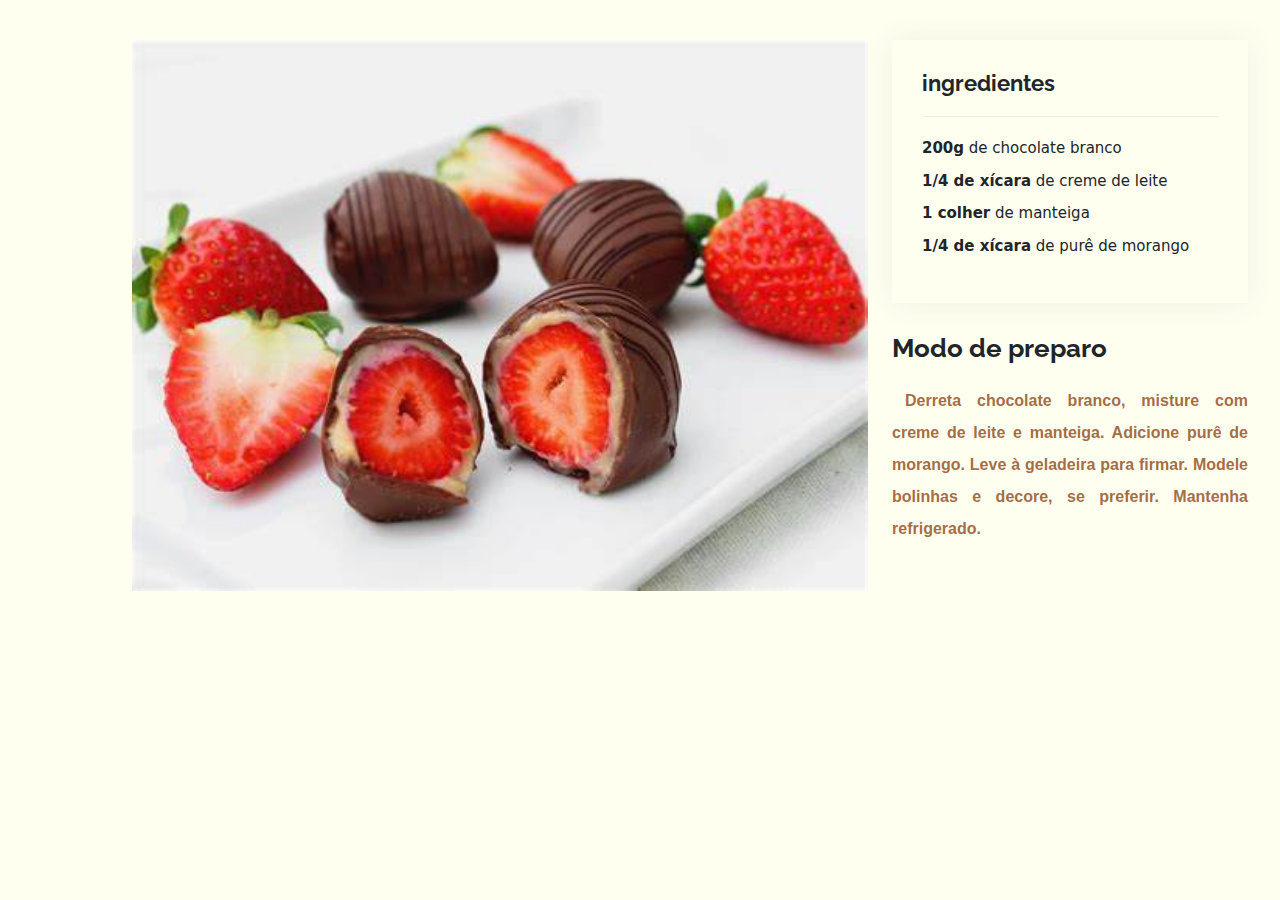
<file: portifolio4.html>
<!DOCTYPE html>
<html lang="en">

<head>
  <meta charset="utf-8">
  <meta content="width=device-width, initial-scale=1.0" name="viewport">

  <title>Portfolio Details - Personal Bootstrap Template</title>
  <meta content="" name="description">
  <meta content="" name="keywords">

  <!-- Favicons -->
  <link href="assets/img/favicon.png" rel="icon">
  <link href="assets/img/apple-touch-icon.png" rel="apple-touch-icon">

  <!-- Google Fonts -->
  <link href="https://fonts.googleapis.com/css?family=Open+Sans:300,300i,400,400i,600,600i,700,700i|Raleway:300,300i,400,400i,500,500i,600,600i,700,700i|Poppins:300,300i,400,400i,500,500i,600,600i,700,700i" rel="stylesheet">

  <!-- Vendor CSS Files -->
  <link href="assets/vendor/aos/aos.css" rel="stylesheet">
  <link href="assets/vendor/bootstrap/css/bootstrap.min.css" rel="stylesheet">
  <link href="assets/vendor/bootstrap-icons/bootstrap-icons.css" rel="stylesheet">
  <link href="assets/vendor/boxicons/css/boxicons.min.css" rel="stylesheet">
  <link href="assets/vendor/glightbox/css/glightbox.min.css" rel="stylesheet">
  <link href="assets/vendor/swiper/swiper-bundle.min.css" rel="stylesheet">

  <!-- Template Main CSS File -->
  <link href="assets/css/style.css" rel="stylesheet">

  <!-- =======================================================
  * Template Name: MyResume - v4.9.2
  * Template URL: https://bootstrapmade.com/free-html-bootstrap-template-my-resume/
  * Author: BootstrapMade.com
  * License: https://bootstrapmade.com/license/
  ======================================================== -->
</head>

<body>

  <main id="main">

    <!-- ======= Portfolio Details Section ======= -->
    <section id="portfolio-details" class="portfolio-details">
      <div class="container">

        <div class="row gy-4">

          <div class="col-lg-8">
            <div class="portfolio-details-slider swiper">
              <div class="swiper-wrapper align-items-center">

                <div class="swiper-slide">
                  <img src="assets/img/morango.jpg" alt="">
                </div>

              </div>
              <div class="swiper-pagination"></div>
            </div>
          </div>

          <div class="col-lg-4">
            <div class="portfolio-info">
              <h3>ingredientes</h3>
              <ul>
                <li><strong>200g</strong> de chocolate branco</li>
                <li><strong>1/4 de xícara</strong> de creme de leite</li>
                <li><strong>1 colher</strong> de manteiga</li>
                <li><strong>1/4 de xícara</strong> de purê de morango</li>
              
              </ul>
            </div>
            <div class="portfolio-description">
              <h2>Modo de preparo</h2>
              <p>
                Derreta chocolate branco, misture com creme de leite e manteiga. Adicione purê de morango. Leve à geladeira para firmar. Modele bolinhas e decore, se preferir. Mantenha refrigerado.
              </p>
            </div>
          </div>

        </div>

      </div>
    </section><!-- End Portfolio Details Section -->

  </main><!-- End #main -->

  <div id="preloader"></div>
  <a href="#" class="back-to-top d-flex align-items-center justify-content-center"><i class="bi bi-arrow-up-short"></i></a>

  <!-- Vendor JS Files -->
  <script src="assets/vendor/purecounter/purecounter_vanilla.js"></script>
  <script src="assets/vendor/aos/aos.js"></script>
  <script src="assets/vendor/bootstrap/js/bootstrap.bundle.min.js"></script>
  <script src="assets/vendor/glightbox/js/glightbox.min.js"></script>
  <script src="assets/vendor/isotope-layout/isotope.pkgd.min.js"></script>
  <script src="assets/vendor/swiper/swiper-bundle.min.js"></script>
  <script src="assets/vendor/typed.js/typed.min.js"></script>
  <script src="assets/vendor/waypoints/noframework.waypoints.js"></script>
  <script src="assets/vendor/php-email-form/validate.js"></script>

  <!-- Template Main JS File -->
  <script src="assets/js/main.js"></script>

</body>

</html>
</file>
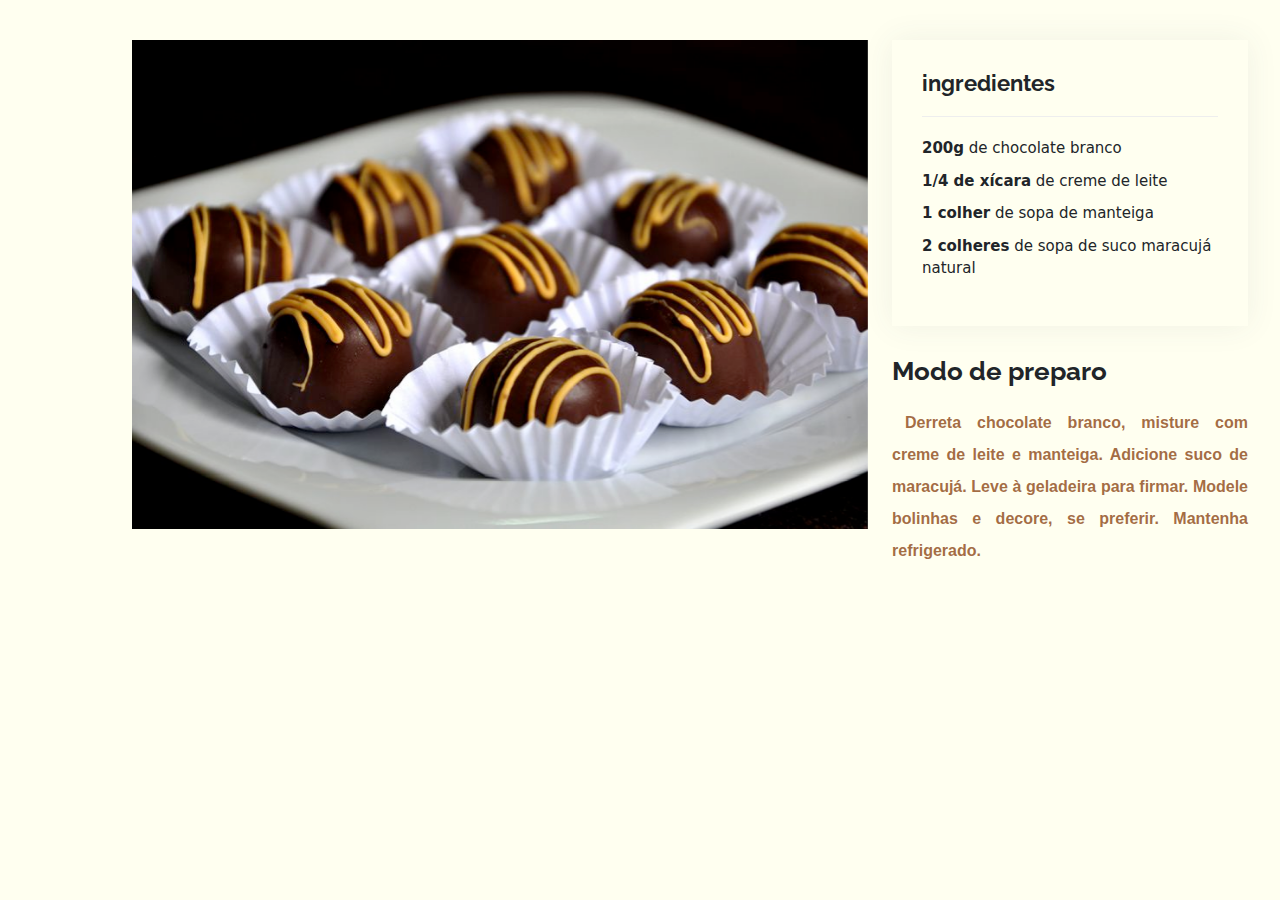
<file: portifolio5.html>
<!DOCTYPE html>
<html lang="en">

<head>
  <meta charset="utf-8">
  <meta content="width=device-width, initial-scale=1.0" name="viewport">

  <title>Portfolio Details - Personal Bootstrap Template</title>
  <meta content="" name="description">
  <meta content="" name="keywords">

  <!-- Favicons -->
  <link href="assets/img/favicon.png" rel="icon">
  <link href="assets/img/apple-touch-icon.png" rel="apple-touch-icon">

  <!-- Google Fonts -->
  <link href="https://fonts.googleapis.com/css?family=Open+Sans:300,300i,400,400i,600,600i,700,700i|Raleway:300,300i,400,400i,500,500i,600,600i,700,700i|Poppins:300,300i,400,400i,500,500i,600,600i,700,700i" rel="stylesheet">

  <!-- Vendor CSS Files -->
  <link href="assets/vendor/aos/aos.css" rel="stylesheet">
  <link href="assets/vendor/bootstrap/css/bootstrap.min.css" rel="stylesheet">
  <link href="assets/vendor/bootstrap-icons/bootstrap-icons.css" rel="stylesheet">
  <link href="assets/vendor/boxicons/css/boxicons.min.css" rel="stylesheet">
  <link href="assets/vendor/glightbox/css/glightbox.min.css" rel="stylesheet">
  <link href="assets/vendor/swiper/swiper-bundle.min.css" rel="stylesheet">

  <!-- Template Main CSS File -->
  <link href="assets/css/style.css" rel="stylesheet">

  <!-- =======================================================
  * Template Name: MyResume - v4.9.2
  * Template URL: https://bootstrapmade.com/free-html-bootstrap-template-my-resume/
  * Author: BootstrapMade.com
  * License: https://bootstrapmade.com/license/
  ======================================================== -->
</head>

<body>

  <main id="main">

    <!-- ======= Portfolio Details Section ======= -->
    <section id="portfolio-details" class="portfolio-details">
      <div class="container">

        <div class="row gy-4">

          <div class="col-lg-8">
            <div class="portfolio-details-slider swiper">
              <div class="swiper-wrapper align-items-center">

                <div class="swiper-slide">
                  <img src="assets/img/R.jpg" alt="">
                </div>

              </div>
              <div class="swiper-pagination"></div>
            </div>
          </div>

          <div class="col-lg-4">
            <div class="portfolio-info">
              <h3>ingredientes</h3>
              <ul>
                <li><strong>200g</strong> de chocolate branco</li>
                <li><strong>1/4 de xícara</strong> de creme de leite</li>
                <li><strong>1 colher</strong> de sopa de manteiga</li>
                <li><strong>2 colheres</strong> de sopa de suco maracujá natural</li>
              </ul>
            </div>
            <div class="portfolio-description">
              <h2>Modo de preparo</h2>
              <p>
                Derreta chocolate branco, misture com creme de leite e manteiga. Adicione suco de maracujá. Leve à geladeira para firmar. Modele bolinhas e decore, se preferir. Mantenha refrigerado.
              </p>
            </div>
          </div>

        </div>

      </div>
    </section><!-- End Portfolio Details Section -->

  </main><!-- End #main -->

  <div id="preloader"></div>
  <a href="#" class="back-to-top d-flex align-items-center justify-content-center"><i class="bi bi-arrow-up-short"></i></a>

  <!-- Vendor JS Files -->
  <script src="assets/vendor/purecounter/purecounter_vanilla.js"></script>
  <script src="assets/vendor/aos/aos.js"></script>
  <script src="assets/vendor/bootstrap/js/bootstrap.bundle.min.js"></script>
  <script src="assets/vendor/glightbox/js/glightbox.min.js"></script>
  <script src="assets/vendor/isotope-layout/isotope.pkgd.min.js"></script>
  <script src="assets/vendor/swiper/swiper-bundle.min.js"></script>
  <script src="assets/vendor/typed.js/typed.min.js"></script>
  <script src="assets/vendor/waypoints/noframework.waypoints.js"></script>
  <script src="assets/vendor/php-email-form/validate.js"></script>

  <!-- Template Main JS File -->
  <script src="assets/js/main.js"></script>

</body>

</html>
</file>
<file: assets/css/style.css>
/**
* Template Name: MyResume - v4.9.2
* Template URL: https://bootstrapmade.com/free-html-bootstrap-template-my-resume/
* Author: BootstrapMade.com
* License: https://bootstrapmade.com/license/
*/

/*--------------------------------------------------------------
# General
--------------------------------------------------------------*/
body {
  font-family: 'Secular One', sans-serif;
  color: #272829;
}

a {
  color: #0563bb;
  text-decoration: none;
}

a:hover {
  color: #067ded;
  text-decoration: none;
}

h1,
h2,
h3,
h4,
h5,
h6 {
  font-family: "Raleway", sans-serif;
}

/*--------------------------------------------------------------
# Back to top button
--------------------------------------------------------------*/
.back-to-top {
  position: fixed;
  visibility: hidden;
  opacity: 0;
  right: 15px;
  bottom: 15px;
  z-index: 996;
  background: #8B4513;
  width: 40px;
  height: 40px;
  border-radius: 50px;
  transition: all 0.4s;
}

.back-to-top i {
  font-size: 28px;
  color: #fff;
  line-height: 0;
}

.back-to-top:hover {
  background: #8b4513d0;
  color: #fff;
}

.back-to-top.active {
  visibility: visible;
  opacity: 1;
}


.icon2{
  width:50%;
 margin-top: 5%;
 margin-left: 25%;
}
.card {
  text-align: center;
  width: 70%; 

  --bs-card-spacer-y: 1rem;
  --bs-card-spacer-x: 1rem;
  --bs-card-title-spacer-y: 0.5rem;
  --bs-card-border-width: 1px;
  --bs-card-border-color: var(--bs-border-color-translucent);
  --bs-card-border-radius: 0.375rem;
  --bs-card-box-shadow: ;
  --bs-card-inner-border-radius: calc(0.375rem - 1px);
  --bs-card-cap-padding-y: 0.5rem;
  --bs-card-cap-padding-x: 1rem;
  --bs-card-cap-bg: rgba(0, 0, 0, 0.03);
  --bs-card-cap-color: ;
  --bs-card-height: ;
  --bs-card-color: ;
  --bs-card-bg: #fff;
  --bs-card-img-overlay-padding: 1rem;
  --bs-card-group-margin: 0.75rem;
  position: relative;
  display: flex;
  flex-direction: column;
  min-width: 0;
  height: var(--bs-card-height);
  word-wrap: break-word;
  background-color: var(--bs-card-bg);
  background-clip: border-box;
  border: var(--bs-card-border-width) solid var(--bs-card-border-color);
  border-radius: var(--bs-card-border-radius);
}

.card-img, .card-img-top {
  border-top-left-radius: var(--bs-card-inner-border-radius);
  border-top-right-radius: var(--bs-card-inner-border-radius);
}

/*--------------------------------------------------------------
# Preloader
--------------------------------------------------------------*/
#preloader {
  position: fixed;
  top: 0;
  left: 0;
  right: 0;
  bottom: 0;
  z-index: 9999;
  overflow: hidden;
  background: #fff;
}

#preloader:before {
  content: "";
  position: fixed;
  top: calc(50% - 30px);
  left: calc(50% - 30px);
  border: 6px solid #0563bb;
  border-top-color: #fff;
  border-bottom-color: #fff;
  border-radius: 50%;
  width: 60px;
  height: 60px;
  -webkit-animation: animate-preloader 1s linear infinite;
  animation: animate-preloader 1s linear infinite;
}

@-webkit-keyframes animate-preloader {
  0% {
    transform: rotate(0deg);
  }

  100% {
    transform: rotate(360deg);
  }
}

@keyframes animate-preloader {
  0% {
    transform: rotate(0deg);
  }

  100% {
    transform: rotate(360deg);
  }
}

/*--------------------------------------------------------------
# Disable aos animation delay on mobile devices
--------------------------------------------------------------*/
@media screen and (max-width: 768px) {
  [data-aos-delay] {
    transition-delay: 0 !important;
  }
}

/*--------------------------------------------------------------
# Header
--------------------------------------------------------------*/
#header {
  position: fixed;
  top: 0;
  left: 0;
  bottom: 0;
  z-index: 9997;
  transition: all 0.5s;
  padding: 15px;
  overflow-y: auto;
}

@media (max-width: 991px) {
  #header {
    width: 300px;
    background: #fff;
    border-right: 1px solid #e6e9ec;
    left: -300px;
  }
}

@media (min-width: 991px) {
  #main {
    margin-left: 100px;
  }
}

/*--------------------------------------------------------------
# Navigation Menu
--------------------------------------------------------------*/
/**
* Desktop Navigation 
*/
.nav-menu {
  padding: 0;
  display: block;
}

.nav-menu * {
  margin: 0;
  padding: 0;
  list-style: none;
}

.nav-menu>ul>li {
  position: relative;
  white-space: nowrap;
}

.nav-menu a,
.nav-menu a:focus {
  display: flex;
  align-items: center;
  color: #45505b;
  padding: 10px 18px;
  margin-bottom: 8px;
  transition: 0.3s;
  font-size: 15px;
  border-radius: 50px;
  background: #f2f3f5;
  height: 56px;
  width: 100%;
  overflow: hidden;
  transition: 0.3s;
}

.nav-menu a i,
.nav-menu a:focus i {
  font-size: 20px;
}

.nav-menu a span,
.nav-menu a:focus span {
  padding: 0 5px 0 7px;
  color: #45505b;
}

@media (min-width: 992px) {

  .nav-menu a,
  .nav-menu a:focus {
    width: 56px;
  }

  .nav-menu a span,
  .nav-menu a:focus span {
    display: none;
    color: #fff;
  }
}

.nav-menu a:hover,
.nav-menu .active,
.nav-menu .active:focus,
.nav-menu li:hover>a {
  color: #fff;
  background: #8B4513;
}

.nav-menu a:hover span,
.nav-menu .active span,
.nav-menu .active:focus span,
.nav-menu li:hover>a span {
  color: #fff;
}

.nav-menu a:hover,
.nav-menu li:hover>a {
  width: 100%;
  color: #fff;
}

.nav-menu a:hover span,
.nav-menu li:hover>a span {
  display: block;
}

/**
* Mobile Navigation 
*/
.mobile-nav-toggle {
  position: fixed;
  right: 10px;
  top: 10px;
  z-index: 9998;
  border: 0;
  background: none;
  font-size: 28px;
  transition: all 0.4s;
  outline: none !important;
  line-height: 0;
  cursor: pointer;
  border-radius: 50px;
  padding: 5px;
}

.mobile-nav-toggle i {
  color: #45505b;
}

.mobile-nav-active {
  overflow: hidden;
}

.mobile-nav-active #header {
  left: 0;
}

.mobile-nav-active .mobile-nav-toggle {
  color: #fff;
  background-color: #0563bb;
}

/*--------------------------------------------------------------
# Hero Section
--------------------------------------------------------------*/
#hero {
  width: 100%;
  height: 100vh;
  background: url("../img/ch3i3pmr8h0af0h7549qaajki.jpg") top right no-repeat;
  background-size: cover;
  position: relative;
}

@media (min-width: 992px) {
  #hero {
    padding-left: 160px;
  }
}

#hero:before {
  content: "";
  background: rgba(255, 255, 255, 0.534);
  position: absolute;
  bottom: 0;
  top: 0;
  left: 0;
  right: 0;
}

#hero h1 {
  margin: 0;
  font-size: 64px;
  font-weight: 700;
  line-height: 56px;
  color: rgb(48, 45, 45);
}

#hero p {
  color: rgb(48, 45, 45);
  margin: 15px 0 0 0;
  font-size: 17px;
  font-family: 'Secular One', sans-serif;
}

#hero p span {
  color: #00003a;
  letter-spacing: 1px;
}

#hero .social-links {
  margin-top: 30px;
}

#hero .social-links a {
  font-size: 24px;
  display: inline-block;
  color: #45505b;
  line-height: 1;
  margin-right: 20px;
  transition: 0.3s;
}

#hero .social-links a:hover {
  color: #00003a;
}

@media (max-width: 992px) {
  #hero {
    text-align: center;
  }

  #hero h1 {
    font-size: 32px;
    line-height: 36px;
  }

  #hero p {
    margin-top: 10px;
    font-size: 20px;
    line-height: 24px;
    font-family: 'Secular One', sans-serif;
  }
}

/*--------------------------------------------------------------
# Sections General
--------------------------------------------------------------*/
section {
  padding: 60px 0;
  overflow: hidden;
}

.section-title {
  text-align: center;
  padding-bottom: 30px;
}

.section-title h2 {
  font-size: 32px;
  font-weight: bold;
  text-transform: uppercase;
  margin-bottom: 20px;
  padding-bottom: 20px;
  position: relative;
  color: #A52A2A;
}

.section-title h2::before {
  content: "";
  position: absolute;
  display: block;
  width: 120px;
  height: 1px;
  background: #ddd;
  bottom: 1px;
  left: calc(50% - 60px);
}

.section-title h2::after {
  content: "";
  position: absolute;
  display: block;
  width: 40px;
  height: 3px;
  background: #00003a;
  bottom: 0;
  left: calc(50% - 20px);
}

.section-title p {
  margin-bottom: 0;
}

/*--------------------------------------------------------------
# About
--------------------------------------------------------------*/
.about .content h3 {
  font-weight: 700;
  font-size: 26px;
  color: #B22222;
}

.about .content ul {
  list-style: none;
  padding: 0;
}

.about .content ul li {
  margin-bottom: 20px;
  display: flex;
  align-items: center;
}

.about .content ul strong {
  margin-right: 10px;
}

.about .content ul i {
  font-size: 16px;
  margin-right: 5px;
  color: #0563bb;
  line-height: 0;
}

.about .content p:last-child {
  margin-bottom: 0;
}

/*--------------------------------------------------------------
# Facts
--------------------------------------------------------------*/
.facts .count-box {
  padding: 30px 30px 25px 30px;
  margin-top: 30px;
  width: 100%;
  position: relative;
  text-align: center;
  background: #fff;
}

.facts .count-box i {
  position: absolute;
  top: -25px;
  left: 50%;
  transform: translateX(-50%);
  font-size: 24px;
  background: #00003a;
  color: #fff;
  border-radius: 50px;
  display: inline-flex;
  align-items: center;
  justify-content: center;
  width: 48px;
  height: 48px;
}

.facts .count-box span {
  font-size: 36px;
  display: block;
  font-weight: 600;
  color: #011426;
}

.facts .count-box p {
  padding: 0;
  margin: 0;
  font-family: "Raleway", sans-serif;
  font-size: 14px;
}

/*--------------------------------------------------------------
# Akills
--------------------------------------------------------------*/
.skills .progress {
  height: 60px;
  display: block;
  background: none;
  border-radius: 0;
}

.skills .progress .skill {
  padding: 10px 0;
  margin: 0;
  text-transform: uppercase;
  display: block;
  font-weight: 600;
  font-family: "Poppins", sans-serif;
  color: #45505b;
}

.skills .progress .skill .val {
  float: right;
  font-style: normal;
}

.skills .progress-bar-wrap {
  background: #f2f3f5;
}

.skills .progress-bar {
  width: 1px;
  height: 10px;
  transition: 0.9s;
  background-color: #0563bb;
}

/*--------------------------------------------------------------
# Resume
--------------------------------------------------------------*/
.resume .resume-title {
  font-size: 26px;
  font-weight: 700;
  margin-top: 20px;
  margin-bottom: 20px;
  color: #45505b;
}

.resume .resume-item {
  padding: 0 0 20px 20px;
  margin-top: -2px;
  border-left: 2px solid #0563bb;
  position: relative;
}

.resume .resume-item h4 {
  line-height: 18px;
  font-size: 18px;
  font-weight: 600;
  text-transform: uppercase;
  font-family: "Poppins", sans-serif;
  color: #0563bb;
  margin-bottom: 10px;
}

.resume .resume-item h5 {
  font-size: 16px;
  background: #f7f8f9;
  padding: 5px 15px;
  display: inline-block;
  font-weight: 600;
  margin-bottom: 10px;
}

.resume .resume-item ul {
  padding-left: 20px;
}

.resume .resume-item ul li {
  padding-bottom: 10px;
}

.resume .resume-item:last-child {
  padding-bottom: 0;
}

.resume .resume-item::before {
  content: "";
  position: absolute;
  width: 16px;
  height: 16px;
  border-radius: 50px;
  left: -9px;
  top: 0;
  background: #fff;
  border: 2px solid #0563bb;
}

/*--------------------------------------------------------------
# Portfolio
--------------------------------------------------------------*/
.portfolio .portfolio-item {
  margin-bottom: 30px;
}

.portfolio #portfolio-flters {
  padding: 0;
  margin: 0 auto 25px auto;
  list-style: none;
  text-align: center;
  background: #fff;
  border-radius: 50px;
  padding: 2px 15px;
}

.portfolio #portfolio-flters li {
  cursor: pointer;
  display: inline-block;
  padding: 10px 15px;
  font-size: 14px;
  font-weight: 600;
  line-height: 1;
  text-transform: uppercase;
  color: #272829;
  margin-bottom: 5px;
  transition: all 0.3s ease-in-out;
}

.portfolio #portfolio-flters li:hover,
.portfolio #portfolio-flters li.filter-active {
  color: #0563bb;
}

.portfolio #portfolio-flters li:last-child {
  margin-right: 0;
}

.portfolio .portfolio-wrap {
  transition: 0.3s;
  position: relative;
  overflow: hidden;
  z-index: 1;
  background: rgba(69, 80, 91, 0.8);
}

.portfolio .portfolio-wrap::before {
  content: "";
  background: rgba(255, 255, 255, 0.7);
  position: absolute;
  left: 30px;
  right: 30px;
  top: 30px;
  bottom: 30px;
  transition: all ease-in-out 0.3s;
  z-index: 2;
  opacity: 0;
}

.portfolio .portfolio-wrap .portfolio-info {
  opacity: 0;
  position: absolute;
  top: 0;
  left: 0;
  right: 0;
  bottom: 0;
  text-align: center;
  z-index: 3;
  transition: all ease-in-out 0.3s;
  display: flex;
  flex-direction: column;
  justify-content: center;
  align-items: center;
}

.portfolio .portfolio-wrap .portfolio-info::before {
  display: block;
  content: "";
  width: 48px;
  height: 48px;
  position: absolute;
  top: 35px;
  left: 35px;
  border-top: 3px solid #d7dce1;
  border-left: 3px solid #d7dce1;
  transition: all 0.5s ease 0s;
  z-index: 9994;
}

.portfolio .portfolio-wrap .portfolio-info::after {
  display: block;
  content: "";
  width: 48px;
  height: 48px;
  position: absolute;
  bottom: 35px;
  right: 35px;
  border-bottom: 3px solid #d7dce1;
  border-right: 3px solid #d7dce1;
  transition: all 0.5s ease 0s;
  z-index: 9994;
}

.portfolio .portfolio-wrap .portfolio-info h4 {
  font-size: 20px;
  color: #45505b;
  font-weight: 600;
}

.portfolio .portfolio-wrap .portfolio-info p {
  color: #45505b;
  font-size: 14px;
  text-transform: uppercase;
  padding: 0;
  margin: 0;
}

.portfolio .portfolio-wrap .portfolio-links {
  text-align: center;
  z-index: 4;
}

.portfolio .portfolio-wrap .portfolio-links a {
  color: #45505b;
  margin: 0 2px;
  font-size: 28px;
  display: inline-block;
  transition: 0.3s;
}

.portfolio .portfolio-wrap .portfolio-links a:hover {
  color: #148af9;
}

.portfolio .portfolio-wrap:hover::before {
  top: 0;
  left: 0;
  right: 0;
  bottom: 0;
  opacity: 1;
}

.portfolio .portfolio-wrap:hover .portfolio-info {
  opacity: 1;
}

.portfolio .portfolio-wrap:hover .portfolio-info::before {
  top: 15px;
  left: 15px;
}

.portfolio .portfolio-wrap:hover .portfolio-info::after {
  bottom: 15px;
  right: 15px;
}

/*--------------------------------------------------------------
# Portfolio Details
--------------------------------------------------------------*/
.portfolio-details {
  padding-top: 40px;
}

.portfolio-details .portfolio-details-slider img {
  width: 100%;
}

.portfolio-details .portfolio-details-slider .swiper-pagination {
  margin-top: 20px;
  position: relative;
}

.portfolio-details .portfolio-details-slider .swiper-pagination .swiper-pagination-bullet {
  width: 12px;
  height: 12px;
  background-color: #fff;
  opacity: 1;
  border: 1px solid #0563bb;
}

.portfolio-details .portfolio-details-slider .swiper-pagination .swiper-pagination-bullet-active {
  background-color: #0563bb;
}

.portfolio-details .portfolio-info {
  padding: 30px;
  box-shadow: 0px 0 30px rgba(69, 80, 91, 0.08);
}

.portfolio-details .portfolio-info h3 {
  font-size: 22px;
  font-weight: 700;
  margin-bottom: 20px;
  padding-bottom: 20px;
  border-bottom: 1px solid #eee;
}

.portfolio-details .portfolio-info ul {
  list-style: none;
  padding: 0;
  font-size: 15px;
}

.portfolio-details .portfolio-info ul li+li {
  margin-top: 10px;
}

.portfolio-details .portfolio-description {
  padding-top: 30px;
}

.portfolio-details .portfolio-description h2 {
  font-size: 26px;
  font-weight: 700;
  margin-bottom: 20px;
}

.portfolio-details .portfolio-description p {
  padding: 0;
}

/*--------------------------------------------------------------
# Services
--------------------------------------------------------------*/
.services .icon-box {
  text-align: center;
  padding: 70px 20px 80px 20px;
  transition: all ease-in-out 0.3s;
  background: #fff;
  box-shadow: 0px 5px 90px 0px rgba(110, 123, 131, 0.05);
}

.services .icon-box .icon {
  margin: 0 auto;
  width: 100px;
  height: 100px;
  display: flex;
  align-items: center;
  justify-content: center;
  transition: ease-in-out 0.3s;
  position: relative;
}

.services .icon-box .icon i {
  font-size: 36px;
  transition: 0.5s;
  position: relative;
}

.services .icon-box .icon svg {
  position: absolute;
  top: 0;
  left: 0;
}

.services .icon-box .icon svg path {
  transition: 0.5s;
  fill: #f5f5f5;
}

.services .icon-box h4 {
  font-weight: 600;
  margin: 10px 0 15px 0;
  font-size: 22px;
}

.services .icon-box h4 a {
  color: #45505b;
  transition: ease-in-out 0.3s;
}

.services .icon-box p {
  line-height: 24px;
  font-size: 14px;
  margin-bottom: 0;
}

.services .icon-box:hover {
  border-color: #fff;
  box-shadow: 0px 0 35px 0 rgba(0, 0, 0, 0.08);
}

.services .iconbox-blue i {
  color: #47aeff;
}

.services .iconbox-blue:hover .icon i {
  color: #fff;
}

.services .iconbox-blue:hover .icon path {
  fill: #47aeff;
}

.services .iconbox-orange i {
  color: #ffa76e;
}

.services .iconbox-orange:hover .icon i {
  color: #fff;
}

.services .iconbox-orange:hover .icon path {
  fill: #ffa76e;
}

.services .iconbox-pink i {
  color: #e80368;
}

.services .iconbox-pink:hover .icon i {
  color: #fff;
}

.services .iconbox-pink:hover .icon path {
  fill: #e80368;
}

.services .iconbox-yellow i {
  color: #ffbb2c;
}

.services .iconbox-yellow:hover .icon i {
  color: #fff;
}

.services .iconbox-yellow:hover .icon path {
  fill: #ffbb2c;
}

.services .iconbox-red i {
  color: #ff5828;
}

.services .iconbox-red:hover .icon i {
  color: #fff;
}

.services .iconbox-red:hover .icon path {
  fill: #ff5828;
}

.services .iconbox-teal i {
  color: #11dbcf;
}

.services .iconbox-teal:hover .icon i {
  color: #fff;
}

.services .iconbox-teal:hover .icon path {
  fill: #11dbcf;
}

/*--------------------------------------------------------------
# Testimonials
--------------------------------------------------------------*/
.testimonials .section-header {
  margin-bottom: 40px;
}

.testimonials .testimonials-carousel,
.testimonials .testimonials-slider {
  overflow: hidden;
}

.testimonials .testimonial-item {
  text-align: center;
}

.testimonials .testimonial-item .testimonial-img {
  width: 120px;
  border-radius: 50%;
  border: 4px solid #fff;
  margin: 0 auto;
}

.testimonials .testimonial-item h3 {
  font-size: 20px;
  font-weight: bold;
  margin: 10px 0 5px 0;
  color: #111;
}

.testimonials .testimonial-item h4 {
  font-size: 14px;
  color: #999;
  margin: 0 0 15px 0;
}

.testimonials .testimonial-item .quote-icon-left,
.testimonials .testimonial-item .quote-icon-right {
  color: #90c8fc;
  font-size: 26px;
}

.testimonials .testimonial-item .quote-icon-left {
  display: inline-block;
  left: -5px;
  position: relative;
}

.testimonials .testimonial-item .quote-icon-right {
  display: inline-block;
  right: -5px;
  position: relative;
  top: 10px;
}

.testimonials .testimonial-item p {
  font-style: italic;
  margin: 0 auto 15px auto;
}

.testimonials .swiper-pagination {
  margin-top: 20px;
  position: relative;
}

.testimonials .swiper-pagination .swiper-pagination-bullet {
  width: 12px;
  height: 12px;
  background-color: #fff;
  opacity: 1;
  border: 1px solid #0563bb;
}

.testimonials .swiper-pagination .swiper-pagination-bullet-active {
  background-color: #0563bb;
}

@media (min-width: 992px) {
  .testimonials .testimonial-item p {
    width: 80%;
  }
}

/*--------------------------------------------------------------
# Contact
--------------------------------------------------------------*/
.contact .info {
  width: 100%;
  background: #fff;
}

.contact .info i {
  font-size: 20px;
  color: #00003a;
  float: left;
  width: 44px;
  height: 44px;
  background: #eef7ff;
  display: flex;
  justify-content: center;
  align-items: center;
  border-radius: 50px;
  transition: all 0.3s ease-in-out;
}

.contact .info h4 {
  padding: 0 0 0 60px;
  font-size: 22px;
  font-weight: 600;
  margin-bottom: 5px;
  color: #45505b;
}

.contact .info p {
  padding: 0 0 0 60px;
  margin-bottom: 0;
  font-size: 14px;
  color: #728394;
}

.contact .info .email,
.contact .info .phone {
  margin-top: 40px;
}

.contact .info .email:hover i,
.contact .info .address:hover i,
.contact .info .phone:hover i {
  background: #00003a;
  color: #fff;
}

.contact .php-email-form {
  width: 100%;
  background: #fff;
}

.contact .php-email-form .form-group {
  padding-bottom: 8px;
}

.contact .php-email-form .error-message {
  display: none;
  color: #fff;
  background: #ed3c0d;
  text-align: left;
  padding: 15px;
  font-weight: 600;
}

.contact .php-email-form .error-message br+br {
  margin-top: 25px;
}

.contact .php-email-form .sent-message {
  display: none;
  color: #fff;
  background: #18d26e;
  text-align: center;
  padding: 15px;
  font-weight: 600;
}

.contact .php-email-form .loading {
  display: none;
  background: #fff;
  text-align: center;
  padding: 15px;
}

.contact .php-email-form .loading:before {
  content: "";
  display: inline-block;
  border-radius: 50%;
  width: 24px;
  height: 24px;
  margin: 0 10px -6px 0;
  border: 3px solid #18d26e;
  border-top-color: #eee;
  -webkit-animation: animate-loading 1s linear infinite;
  animation: animate-loading 1s linear infinite;
}

.contact .php-email-form input,
.contact .php-email-form textarea {
  border-radius: 4px;
  box-shadow: none;
  font-size: 14px;
}

.contact .php-email-form input {
  height: 44px;
}

.contact .php-email-form textarea {
  padding: 10px 12px;
}

.contact .php-email-form button[type=submit] {
  background: #00003a;
  border: 0;
  padding: 10px 35px;
  color: #fff;
  transition: 0.4s;
  border-radius: 50px;
}

.contact .php-email-form button[type=submit]:hover {
  background: #0678e3;
}

@-webkit-keyframes animate-loading {
  0% {
    transform: rotate(0deg);
  }

  100% {
    transform: rotate(360deg);
  }
}

@keyframes animate-loading {
  0% {
    transform: rotate(0deg);
  }

  100% {
    transform: rotate(360deg);
  }
}

/*--------------------------------------------------------------
# Footer
--------------------------------------------------------------*/
#footer {
  background: #f7f8f9;
  color: #45505b;
  font-size: 14px;
  text-align: center;
  padding: 30px 0;
}

#footer h3 {
  font-size: 36px;
  font-weight: 700;
  position: relative;
  font-family: "Poppins", sans-serif;
  padding: 0;
  margin: 0 0 15px 0;
}

#footer p {
  font-size: 15;
  font-style: italic;
  padding: 0;
  margin: 0 0 40px 0;
}

#footer .social-links {
  margin: 0 0 40px 0;
}

#footer .social-links a {
  font-size: 18px;
  display: inline-block;
  background: #00003a;
  color: #fff;
  line-height: 1;
  padding: 8px 0;
  margin-right: 4px;
  border-radius: 50%;
  text-align: center;
  width: 36px;
  height: 36px;
  transition: 0.3s;
}

#footer .social-links a:hover {
  background: #00003a;
  color: #fff;
  text-decoration: none;
}

#footer .copyright {
  margin: 0 0 5px 0;
}

#footer .credits {
  font-size: 13px;
}

p {
  margin-top: 0;
  margin-bottom: 1rem;
  line-height: 2;
  text-align: justify;
  text-indent: 13px;
  font-family: 'Noto Sans', sans-serif;
  color: #8b4513cb;
  font-weight: bolder;
}

.direita {
  float: right;
  margin-left: 2%;
  margin-top: 2%;
  margin-bottom: 2%;
  width: 40%;
}

body {
  margin: 0;
  font-family: var(--bs-body-font-family);
  font-size: var(--bs-body-font-size);
  font-weight: var(--bs-body-font-weight);
  line-height: var(--bs-body-line-height);
  color: var(--bs-body-color);
  text-align: var(--bs-body-text-align);
  background-color: #FFFFF0;
  -webkit-text-size-adjust: 100%;
  -webkit-tap-highlight-color: transparent;
}
</file>
